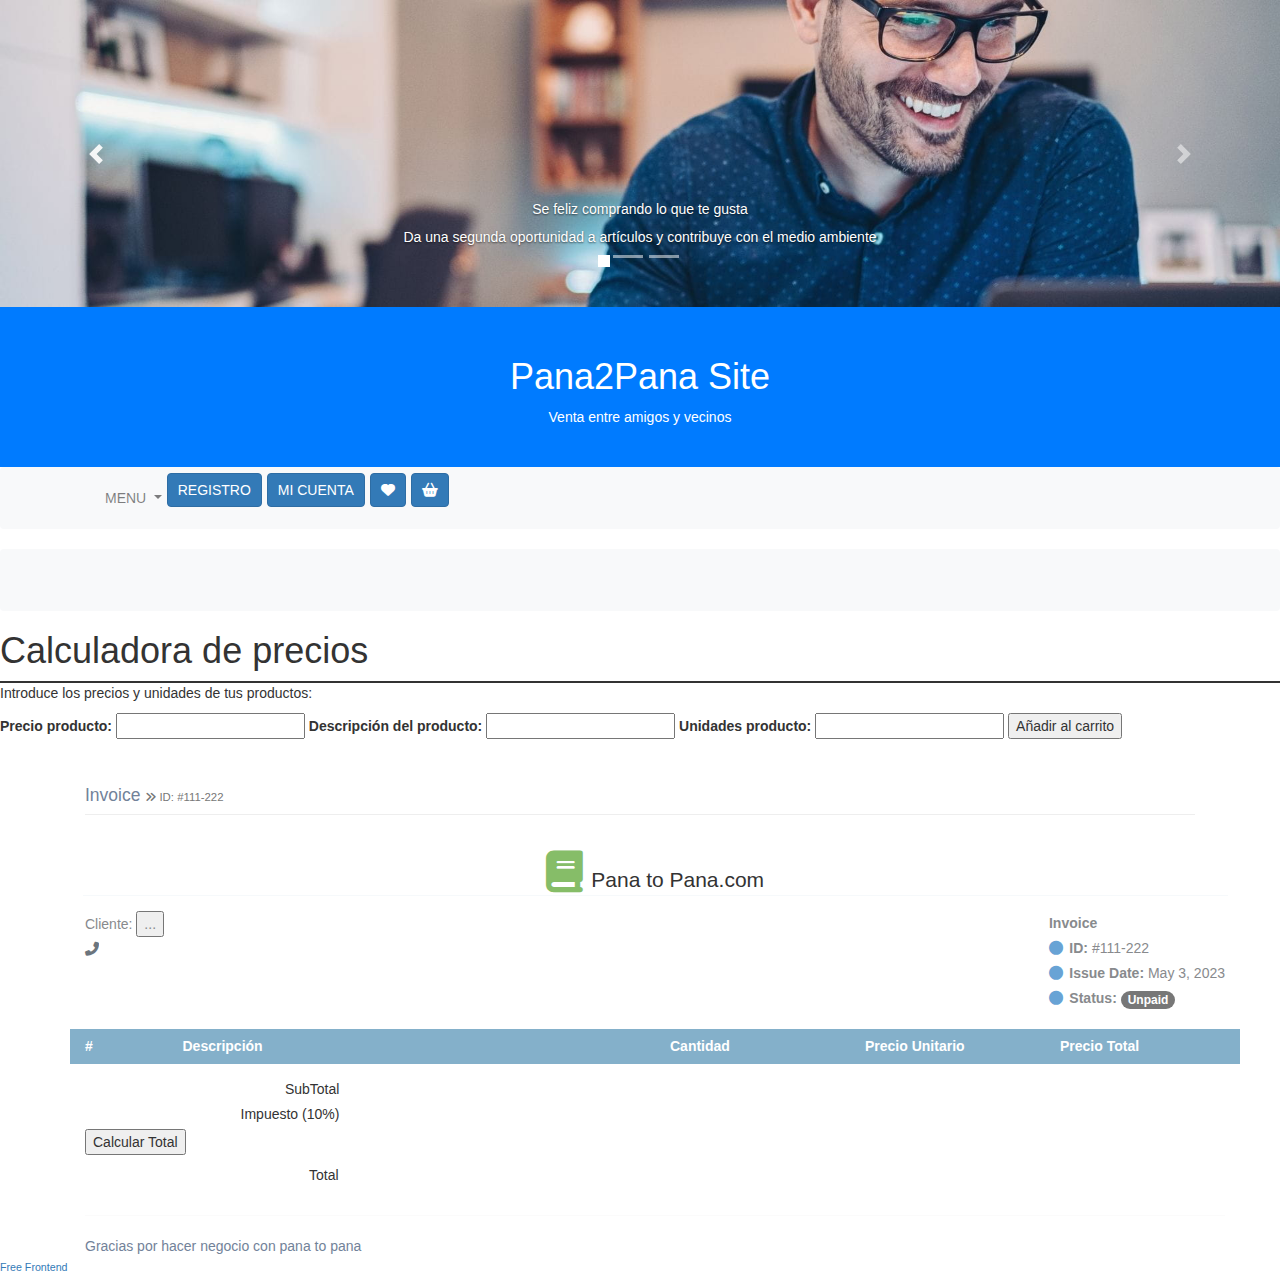
<file: index.html>
<!DOCTYPE html>
<html lang="es-la">

    <head>
        <title>Pana2Pana Shop - Portada</title>
        <meta charset="utf-8">
        <meta name="viewport" content="width=device-width, initial-scale=1">
        <link
            href="https://cdn.jsdelivr.net/npm/bootstrap@5.2.3/dist/css/bootstrap.min.css"
            rel="stylesheet">
        <script
            src="https://cdn.jsdelivr.net/npm/bootstrap@5.2.3/dist/js/bootstrap.bundle.min.js"></script>
         <link rel="stylesheet" href="./css/main.css">
        <meta name="description" value="Registro de usuario de la página P2P">
        <meta name="keywords" value="Ropa, muebles, educación, libros,
            electrónica">
        <link rel="stylesheet"
            href="https://cdn.jsdelivr.net/npm/@fortawesome/fontawesome-free@6.1.0/css/all.css">
        <link rel="stylesheet"
            href="https://cdnjs.cloudflare.com/ajax/libs/animate.css/4.1.1/animate.min.css"
            />

        <link rel="stylesheet"
            href="https://stackpath.bootstrapcdn.com/bootstrap/4.3.1/css/bootstrap.min.css"
            integrity="sha384-ggOyR0iXCbMQv3Xipma34MD+dH/1fQ784/j6cY/iJTQUOhcWr7x9JvoRxT2MZw1T"
            crossorigin="anonymous">

        <link rel="stylesheet"
            href="https://maxcdn.bootstrapcdn.com/bootstrap/3.3.7/css/bootstrap.min.css">
        <script
            src="https://ajax.googleapis.com/ajax/libs/jquery/3.3.1/jquery.min.js"></script>
        <script
            src="https://maxcdn.bootstrapcdn.com/bootstrap/3.3.7/js/bootstrap.min.js"></script>
        <script defer src="./scripts/miarchivo.js"></script>
    </head>

    <body>

        <header>

            <div id="carouselExampleCaptions" class="carousel slide"
                data-bs-ride="carousel">
                <div class="carousel-indicators">
                    <button type="button"
                        data-bs-target="#carouselExampleCaptions"
                        data-bs-slide-to="0" class="active"
                        aria-current="true" aria-label="Slide 1"></button>
                    <button type="button"
                        data-bs-target="#carouselExampleCaptions"
                        data-bs-slide-to="1"
                        aria-label="Slide 2"></button>
                    <button type="button"
                        data-bs-target="#carouselExampleCaptions"
                        data-bs-slide-to="2"
                        aria-label="Slide 3"></button>
                </div>
                <div class="carousel-inner">
                    <div class="carousel-item active">
                        <img src="./img/foto1.jpg" class="d-block w-100"
                            alt="Foto 1 Carrusel" width="100%" height="60%">
                        <div class="carousel-caption d-none d-md-block">
                            <h5>Se feliz comprando lo que te gusta</h5>
                            <p>Da una segunda oportunidad a artículos y
                                contribuye con el medio ambiente</p>
                        </div>
                    </div>
                    <div class="carousel-item">
                        <img src="./img/foto2.jpg" class="d-block w-100"
                            alt="Foto 2 Carrusel" width="100%" height="60%">
                        <div class="carousel-caption d-none d-md-block">
                            <h5>Todo para tu hogar</h5>
                            <p>Artículos de limpieza</p>
                        </div>
                    </div>
                    <div class="carousel-item">
                        <img src="./img/foto3.jpg" class="d-block w-100"
                            alt="Foto 3 Carrusel" width="100%" height="60%">
                        <div class="carousel-caption d-none d-md-block">
                            <h5>Haz el mejor trato de tu vida</h5>
                            <p>Mientras ahorras y eres feliz y millonario</p>
                        </div>
                    </div>
                </div>
                <button class="carousel-control-prev" type="button"
                    data-bs-target="#carouselExampleCaptions"
                    data-bs-slide="prev">
                    <span class="carousel-control-prev-icon" aria-hidden="true"></span>
                    <span class="visually-hidden">Previous</span>
                </button>
                <button class="carousel-control-next" type="button"
                    data-bs-target="#carouselExampleCaptions"
                    data-bs-slide="next">
                    <span class="carousel-control-next-icon" aria-hidden="true"></span>
                    <span class="visually-hidden">Next</span>
                </button>
            </div>

            <div class="p-5 bg-primary text-white text-center">
                <h1>Pana2Pana Site</h1>
                <p>Venta entre amigos y vecinos</p>
            </div>

            <nav class="navbar navbar-expand-lg navbar-light bg-light">
                <div class="container">
                    <button class="navbar-toggler" type="button"
                        data-bs-toggle="collapse"
                        data-bs-target="#navbarButtonsExample"
                        aria-controls="navbarButtonsExample"
                        aria-expanded="false"
                        aria-label="Toggle navigation">
                        <span class="navbar-toggler-icon"></span>
                    </button>

                    <div class="collapse navbar-collapse"
                        id="navbarButtonsExample">

                        <ul class="navbar-nav me-auto mb-2 mb-lg-0">
                            <li class="nav-item dropdown">
                                <a class="nav-link dropdown-toggle" href="#"
                                    id="dropdownMenuButton1"
                                    data-bs-toggle="dropdown"
                                    aria-expanded="false">
                                    MENU
                                </a>
                                <ul class="dropdown-menu"
                                    aria-labelledby="dropdownMenuButton1">
                                    <li><a id="inicio-link"
                                            class="dropdown-item"
                                            href="./index.html">Inicio</a></li>
                                    <li><a id="categorias-link"
                                            class="dropdown-item"
                                            href="./WebPages/categories.html">Categorías</a></li>
                                    <li><a id="contacto-link"
                                            class="dropdown-item"
                                            href="./WebPages/mi-cuenta.html">Mi
                                            Cuenta</a></li>
                                    <li><a id="favoritos-link"
                                            class="dropdown-item"
                                            href="./WebPages/mis_favoritos.html">Mis
                                            Favoritos</a></li>
                                    <li><a id="contactenos-link"
                                            class="dropdown-item"
                                            href="./WebPages/contactenos.html">Contáctenos</a></li>
                                </ul>
                            </li>
                        </ul>

                        <div class="d-flex align-items-center">
                            <a href="./WebPages/registro.html">
                                <button type="button" class="btn btn-primary
                                    px-3 me-2">REGISTRO</button>
                            </a>
                            <a href="./WebPages/mi-cuenta.html">
                                <button type="button" class="btn btn-primary
                                    px-3 me-2">MI CUENTA</button>
                            </a>
                            <a class="btn btn-primary px-3 me-2"
                                href="./WebPages/mis_favoritos.html"
                                role="button">
                                <i class="fas fa-heart"></i>
                            </a>
                            <a class="btn btn-primary px-3 me-2"
                                href="./WebPages/carrito.html" role="button">
                                <i class="fas fa-shopping-basket"></i>
                            </a>
                        </div>
                    </div>
                </div>
            </nav>

            <nav class="navbar navbar-light bg-light">
                <div class="container-fluid">
                    <a class="navbar-brand"></a>
                </div>
            </nav>
        </header>
        <div id="conteiner"></div>

        <h1>Calculadora de precios</h1>

        <div class="aviso">

        </div>
        <p>Introduce los precios y unidades de tus productos:</p>
        <div>
            <label for="precio">Precio producto:</label>
            <input type="number" id="precio">
            <label for="descripcion">Descripción del producto:</label>
            <input id="descripcion" maxlength="50">
            <label for="unidades">Unidades producto:</label>
            <input type="number" id="unidades">
            <input type="button" value="Añadir al carrito"
                onclick="crearNewDiv()">
        </div>

        <div class="page-content container">
            <div class="page-header text-blue-d2">
                <h1 class="page-title text-secondary-d1">
                    Invoice
                    <small class="page-info">
                        <i class="fa fa-angle-double-right text-80"></i>
                        ID: #111-222
                    </small>
                </h1>

            </div>

            <div class="container px-0">
                <div class="row mt-4">
                    <div class="col-12 col-lg-12">
                        <div class="row">
                            <div class="col-12">
                                <div class="text-center text-150">
                                    <i class="fa fa-book fa-2x text-success-m2
                                        mr-1"></i>
                                    <span class="text-default-d3">Pana to
                                        Pana.com</span>
                                </div>
                            </div>
                        </div>
                        <!-- .row -->

                        <hr class="row brc-default-l1 mx-n1 mb-4" />

                        <div class="row">
                            <div class="col-sm-6">
                                <div>
                                    <span class="text-sm text-grey-m2
                                        align-middle">Cliente:
                                        <input type="button" value="..."
                                        onclick="buscarPersona()">                                    </span>
                                    <span id=nameClient
                                        class="text-600 text-110 text-blue
                                        align-middle"></span>
                                </div>
                                <div class="text-grey-m2">
                                    <div  class="my-1">
                                        <span id=addressClient
                                        class="text-600 text-110 text-blue
                                        align-middle"></span>                                    </div>
                                    <div id=phoneClient class="my-1">
                                        
                                    </div>
                                    <div class="my-1"><i class="fa fa-phone
                                            fa-flip-horizontal text-secondary"></i>
                                        <b class="text-600"> <span id=phoneClient
                                            class="text-600 text-110 text-blue
                                            align-middle"></span></b></div>
                                </div>
                            </div>
                            <!-- /.col -->

                            <div class="text-95 col-sm-6 align-self-start
                                d-sm-flex justify-content-end">
                                <hr class="d-sm-none" />
                                <div class="text-grey-m2">
                                    <div class="mt-1 mb-2 text-secondary-m1
                                        text-600 text-125">
                                        Invoice
                                    </div>

                                    <div class="my-2"><i class="fa fa-circle
                                            text-blue-m2 text-xs mr-1"></i>
                                        <span class="text-600 text-90">ID:</span>
                                        #111-222</div>

                                    <div class="my-2"><i class="fa fa-circle
                                            text-blue-m2 text-xs mr-1"></i>
                                        <span class="text-600 text-90">Issue
                                            Date:</span> May 3, 2023</div>

                                    <div class="my-2"><i class="fa fa-circle
                                            text-blue-m2 text-xs mr-1"></i>
                                        <span class="text-600 text-90">Status:</span>
                                        <span class="badge badge-warning
                                            badge-pill px-25">Unpaid</span></div>
                                </div>
                            </div>
                            <!-- /.col -->
                        </div>

                        <div id="Factura" class="mt-4">
                            <div class="row text-600 text-white bgc-default-tp1
                                py-25">
                                <div class="d-none d-sm-block col-1">#</div>
                                <div class="col-9 col-sm-5">Descripción</div>
                                <div class="d-none d-sm-block col-4 col-sm-2">Cantidad</div>
                                <div class="d-none d-sm-block col-sm-2">Precio
                                    Unitario</div>
                                <div class="col-2">Precio Total</div>
                            </div>

                            <div id="DetalleFactura" class="text-95
                                text-secondary-d3">

                            </div>

                            <div class="row border-b-2 brc-default-l2"></div>
                            <div class="row mt-3">

                                <div class="col-12 col-sm-5 text-grey text-90
                                    order-first order-sm-last">
                                    <div class="row my-2">
                                        <div class="col-7 text-right">
                                            SubTotal
                                        </div>
                                        <div class="col-5">
                                            <span id="Subtotal" class="text-120
                                                text-secondary-d1"></span>
                                        </div>
                                    </div>

                                    <div class="row my-2">
                                        <div class="col-7 text-right">
                                            Impuesto (10%)
                                        </div>
                                        <div class="col-5">
                                            <span id="Impuesto" class="text-110
                                                text-secondary-d1"></span>
                                        </div>
                                    </div>

                                    
                                    <input type="button" value="Calcular Total"
                                        onclick="mejoraryCalcular()">

                                    <div class="row my-2 align-items-center
                                        bgc-primary-l3 p-2">
                                        <div class="col-7 text-right">
                                            Total
                                        </div>
                                        <div class="col-5">
                                            <span id="Total" class="text-150
                                                text-success-d3 opacity-2"></span>
                                        </div>
                                    </div>
                                </div>
                            </div>

                            <hr />

                            <div>
                                <span class="text-secondary-d1 text-105">Gracias
                                    por hacer negocio con pana to pana</span>
                            </div>
                        </div>
                    </div>
                </div>
            </div>
        </div>

        <!-- Modal -->
        <div class="modal fade" id="myModal" role="dialog">
            <div class="modal-dialog">
                <!-- Modal content start-->
                <div class="modal-content">
                    <div class="modal-header">
                        <button type="button" class="close" data-dismiss="modal">&times;</button>
                        <h4 class="modal-title">Buscar Cliente</h4>
                    </div>
                    <div class="modal-body">
                        <form name="buscarCliente">
                            Indique con que comienza el nombre o el id de la
                            persona:<br />
                            <input id="hiddenquery" type="hidden" name="q" />
                            <input name="qfront" type="text"
                                style="width: 200px" value /> <input
                                type="button" value="Search" /><br />
                            <div style="font: bold 11px Verdana;">
                                Por nombre: .<input name="id" type="radio"
                                    checked> Por id: .<input name="id"
                                    type="radio">
                            </div>
                        </form>
                    </div>
                    <div class="modal-footer">
                        <button type="button" class="btn btn-default"
                            data-dismiss="modal">Close</button>
                    </div>
                </div>
            </div>
        </div>
    </div><div id="bcl"><a style="font-size:8pt;text-decoration:none;"
            href="http://www.devanswer.com">Free Frontend</a></div>
    <script>
var domainroot = "www.frontendfreecode.com"
//---------Vars for the engine--------------------------->
var searchaction = [ //form action for the 3 search engines
    "http://www.google.com/search",
    "http://search.yahoo.com/search",
    "http://search.msn.com/results.aspx"
]
var queryfieldname = ["q", "p", "q"] //name of hidden query form for the 3 search engines
function switchaction(cur, index) {
    cur.form.action = searchaction[index]
    document.getElementById("hiddenquery").name = queryfieldname[index]
}
function jksitesearch(curobj) {
    for (i = 0; i < document.jksearch.se.length; i++) { //loop through radio to see which is checked
        if (document.jksearch.se[i].checked == true)
            switchaction(document.jksearch.se[i], i)
        document.getElementById("hiddenquery").value = "site:" + domainroot + " " + curobj.qfront.value
    }
}
</script>








    </body>

</html>
</file>
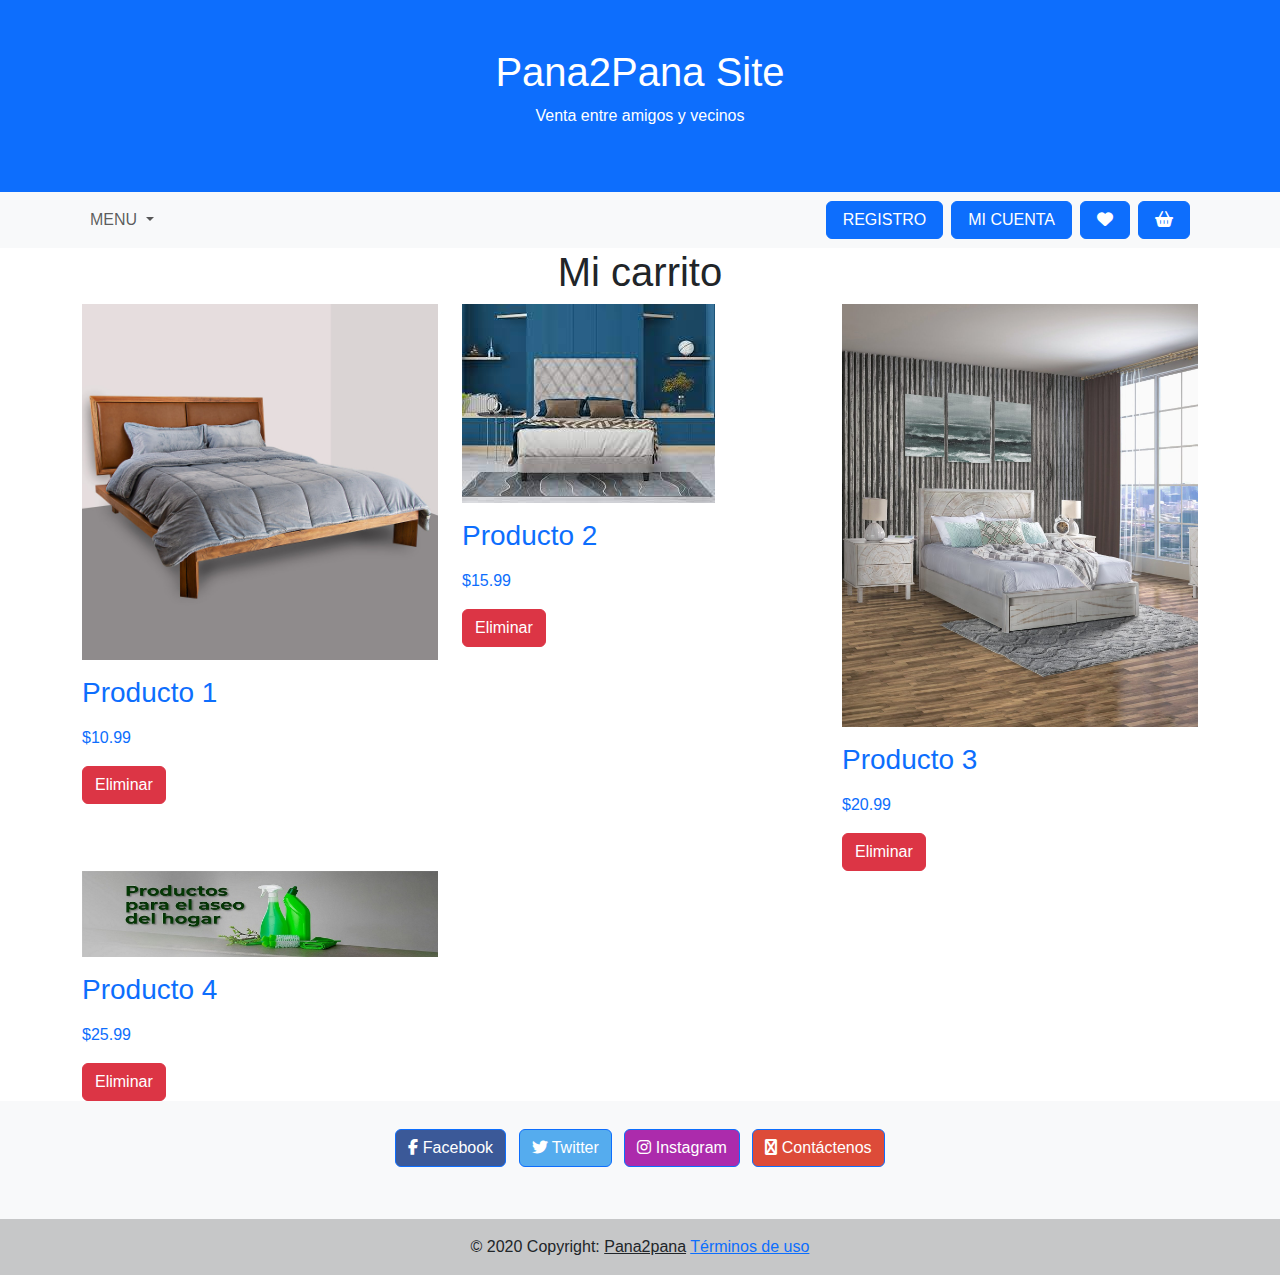
<file: WebPages/carrito.html>
<!DOCTYPE html>
<html lang="en">

<head>
    <title>Pana2Pana Shop.Carrito</title>
    <meta charset="utf-8">
    <meta name="viewport" content="width=device-width, initial-scale=1">
    <link href="https://cdn.jsdelivr.net/npm/bootstrap@5.2.3/dist/css/bootstrap.min.css" rel="stylesheet">
    <script src="https://cdn.jsdelivr.net/npm/bootstrap@5.2.3/dist/js/bootstrap.bundle.min.js">
    </script>

    <link rel="stylesheet" href="https://cdn.jsdelivr.net/npm/@fortawesome/fontawesome-free@6.1.0/css/all.css">

    <meta name="description" value="Registro de usuario de la página P2P">
    <meta name="keywords" value="Ropa, muebles, educación, libros,
              electrónica">
    <link rel="stylesheet" href="https://cdnjs.cloudflare.com/ajax/libs/animate.css/4.1.1/animate.min.css" />
    <link rel="stylesheet" href="../css/main.css">
</head>

<header>

    <div class="p-5 bg-primary text-white text-center">
        <h1>Pana2Pana Site</h1>
        <p>Venta entre amigos y vecinos</p>
    </div>

    <nav class="navbar navbar-expand-lg navbar-light bg-light">
        <div class="container">
            <button class="navbar-toggler" type="button" data-bs-toggle="collapse"
                data-bs-target="#navbarButtonsExample" aria-controls="navbarButtonsExample" aria-expanded="false"
                aria-label="Toggle navigation">
                <span class="navbar-toggler-icon"></span>
            </button>

            <div class="collapse navbar-collapse" id="navbarButtonsExample">

                <ul class="navbar-nav me-auto mb-2 mb-lg-0">
                    <li class="nav-item dropdown">
                        <a class="nav-link dropdown-toggle" href="#" id="dropdownMenuButton1" data-bs-toggle="dropdown"
                            aria-expanded="false">
                            MENU
                        </a>
                        <ul class="dropdown-menu" aria-labelledby="dropdownMenuButton1">
                            <li><a id="inicio-link" class="dropdown-item" href="./index.html">Inicio</a></li>
                            <li><a id="categorias-link" class="dropdown-item"
                                    href="./WebPages/categories.html">Categorías</a></li>
                            <li><a id="contacto-link" class="dropdown-item" href="./WebPages/mi-cuenta.html">Mi
                                    Cuenta</a></li>
                            <li><a id="favoritos-link" class="dropdown-item" href="./WebPages/mis_favoritos.html">Mis
                                    Favoritos</a></li>
                            <li><a id="contactenos-link" class="dropdown-item"
                                    href="./WebPages/contactenos.html">Contáctenos</a></li>
                        </ul>
                    </li>
                </ul>

                <div class="d-flex align-items-center">
                    <a href="./WebPages/registro.html">
                        <button type="button" class="btn btn-primary px-3 me-2">REGISTRO</button>
                    </a>
                    <a href="./WebPages/mi-cuenta.html">
                        <button type="button" class="btn btn-primary px-3 me-2">MI CUENTA</button>
                    </a>
                    <a class="btn btn-primary px-3 me-2" href="./WebPages/mis_favoritos.html" role="button">
                        <i class="fas fa-heart"></i>
                    </a>
                    <a class="btn btn-primary px-3 me-2" href="./WebPages/carrito.html" role="button">
                        <i class="fas fa-shopping-basket"></i>
                    </a>
                </div>
            </div>
        </div>
    </nav>
</header>

<body>

    <div class="container">
        <div class="row justify-content-center">
            <div class="col-12 text-center">
                <h1 class="animate__animated animate__fadeInLeft">Mi carrito</h1>
            </div>
        </div>
    
        <div class="row">
            <div class="col-12 col-md-6 col-lg-4">
                <a href="../WebPages/producto.html" class="text-decoration-none">
                    <div class="product-card">
                        <img src="../img/cama1.jpg" class="d-block img-fluid" alt="Producto 1">
                        <h3 class="my-3">Producto 1</h3>
                        <p class="price">$10.99</p>
                        <button class="btn btn-danger remove-btn">Eliminar</button>
                    </div>
                </a>
            </div>
    
            <div class="col-12 col-md-6 col-lg-4">
                <a href="../WebPages/producto.html" class="text-decoration-none">
                    <div class="product-card">
                        <img src="../img/cama2.jpeg" class="d-block img-fluid" alt="Producto 2">
                        <h3 class="my-3">Producto 2</h3>
                        <p class="price">$15.99</p>
                        <button class="btn btn-danger remove-btn">Eliminar</button>
                    </div>
                </a>
            </div>
    
            <div class="col-12 col-md-6 col-lg-4">
                <a href="../WebPages/producto.html" class="text-decoration-none">
                    <div class="product-card">
                        <img src="../img/cama3.jpg" class="d-block img-fluid" alt="Producto3">
                        <h3 class="my-3">Producto 3</h3>
                        <p class="price">$20.99</p>
                        <button class="btn btn-danger remove-btn">Eliminar</button>
                    </div>
                </a>
            </div>
    
            <div class="col-12 col-md-6 col-lg-4">
                <a href="../WebPages/producto.html" class="text-decoration-none">
                    <div class="product-card">
                        <img src="../img/foto2.jpg" class="d-block img-fluid" alt="Producto 4">
                        <h3 class="my-3">Producto 4</h3>
                        <p class="price">$25.99</p>
                        <button class="btn btn-danger remove-btn">Eliminar</button>
                    </div>
                </a>
            </div>
        </div>
    </div>
    

</body>

<footer class="bg-light text-center ">
    <!-- Grid container -->
    <div class="container p-4">

        <section class="mb-4">

            <a class="btn btn-primary btn-floating m-1" style="background-color: #3b5998"
                href="https://es-la.facebook.com/pana2pana" role="button"><i class="fab fa-facebook-f"></i> Facebook</a>


            <a class="btn btn-primary btn-floating m-1" style="background-color: #55acee"
                href="https://twitter.com/panatopana" role="button"><i class="fab fa-twitter"></i> Twitter</a>


            <a class="btn btn-primary btn-floating m-1" style="background-color: #ac2bac"
                href="https://www.instagram.com/pana2pana" role="button"><i class="fab fa-instagram"></i> Instagram</a>


            <a class="btn btn-primary btn-floating m-1" style="background-color: #dd4b39"
                href="C:\Users\ipris\OneDrive\Documents\Pana2Pana\WebPages\contactenos.html" role="button"><i
                    class="fab fa-envelope"></i> Contáctenos</a>


        </section>

    </div>

    <div class="text-center p-3" style="background-color: rgba(0, 0, 0, 0.2)">
        © 2020 Copyright:
        <a class="text-dark" href="https://www.google.es/">Pana2pana</a>
        <a href="../WebPages/terminos_y_condiciones.html">Términos de
            uso</a>
    </div>



</footer>

</html>
</file>
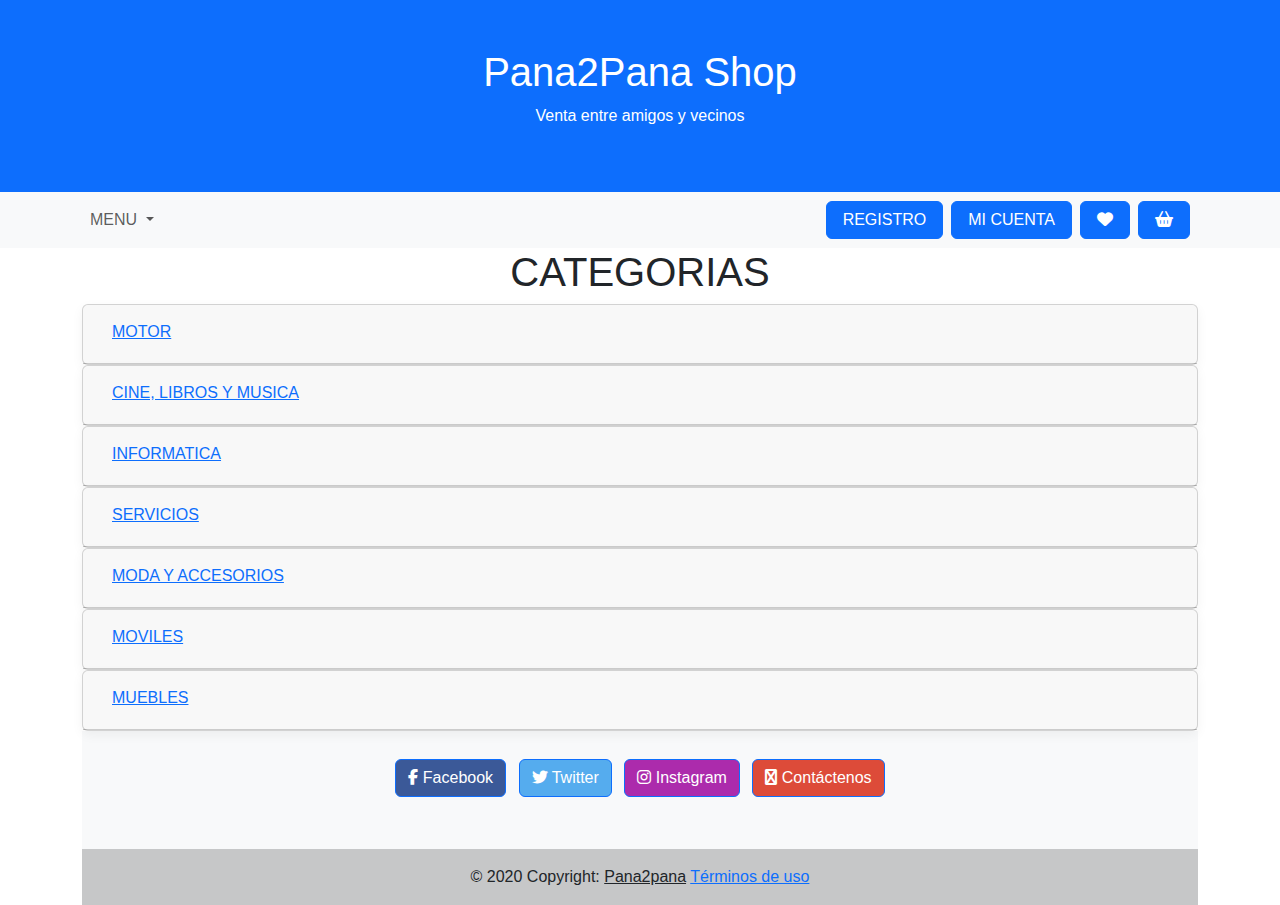
<file: WebPages/categories.html>
<!DOCTYPE html>
<html lang="es">
<html lang="en">

<head>
  <title>Pana2Pana Shop.Categorias</title>
  <meta charset="utf-8">
  <meta name="viewport" content="width=device-width, initial-scale=1">
  <link href="https://cdn.jsdelivr.net/npm/bootstrap@5.2.3/dist/css/bootstrap.min.css" rel="stylesheet">
  <script src="https://cdn.jsdelivr.net/npm/bootstrap@5.2.3/dist/js/bootstrap.bundle.min.js">

  </script>
  <link rel="stylesheet" href="https://cdn.jsdelivr.net/npm/@fortawesome/fontawesome-free@6.1.0/css/all.css">

  <meta name="description" value="Registro de usuario de la página P2P">
  <meta name="keywords" value="Ropa, muebles, educación, libros,
            electrónica">
  <link rel="stylesheet" href="https://cdnjs.cloudflare.com/ajax/libs/animate.css/4.1.1/animate.min.css" />
  <link rel="stylesheet" href="../css/main.css">
</head>

<body>

  <header>
    <div class="p-5 bg-primary text-white text-center">
      <h1>Pana2Pana Shop</h1>
      <p>Venta entre amigos y vecinos</p>
    </div>

    <nav class="navbar navbar-expand-lg navbar-light bg-light">
      <div class="container">
        <button class="navbar-toggler" type="button" data-bs-toggle="collapse" data-bs-target="#navbarButtonsExample"
          aria-controls="navbarButtonsExample" aria-expanded="false" aria-label="Toggle navigation">
          <span class="navbar-toggler-icon"></span>
        </button>

        <div class="collapse navbar-collapse" id="navbarButtonsExample">

          <ul class="navbar-nav me-auto mb-2 mb-lg-0">
            <li class="nav-item dropdown">
              <a class="nav-link dropdown-toggle" href="#" id="dropdownMenuButton1" data-bs-toggle="dropdown"
                aria-expanded="false">
                MENU
              </a>
              <ul class="dropdown-menu" aria-labelledby="dropdownMenuButton1">
                <li><a id="inicio-link" class="dropdown-item" href="./index.html">Inicio</a></li>
                <li><a id="categorias-link" class="dropdown-item" href="./WebPages/categories.html">Categorías</a></li>
                <li><a id="contacto-link" class="dropdown-item" href="./WebPages/mi-cuenta.html">Mi Cuenta</a></li>
                <li><a id="favoritos-link" class="dropdown-item" href="./WebPages/mis_favoritos.html">Mis Favoritos</a>
                </li>
                <li><a id="contactenos-link" class="dropdown-item" href="./WebPages/contactenos.html">Contáctenos</a>
                </li>
              </ul>
            </li>
          </ul>

          <div class="d-flex align-items-center">
            <a href="./WebPages/registro.html">
              <button type="button" class="btn btn-primary px-3 me-2">REGISTRO</button>
            </a>
            <a href="./WebPages/mi-cuenta.html">
              <button type="button" class="btn btn-primary px-3 me-2">MI CUENTA</button>
            </a>
            <a class="btn btn-primary px-3 me-2" href="./WebPages/mis_favoritos.html" role="button">
              <i class="fas fa-heart"></i>
            </a>
            <a class="btn btn-primary px-3 me-2" href="./WebPages/carrito.html" role="button">
              <i class="fas fa-shopping-basket"></i>
            </a>
          </div>
        </div>
      </div>
    </nav>
  </header>

  <div class="container">
    <div class="abs-center text-center">
      <h1 class="animate__animated animate__fadeInLeft center">CATEGORIAS</h1>
    </div>
  </div>

  <div class="container animate__animated animate__fadeInLeft">
    <div id="accordion">
      <div class="card">
        <div class="card-header" id="headingOne">
          <h5 class="mb-1">
            <button class="btn btn-link" data-bs-toggle="collapse" data-bs-target="#collapseOne" aria-expanded="true"
              aria-controls="collapseOne">
              MOTOR
            </button>
          </h5>
        </div>
        <div id="collapseOne" class="collapse" aria-labelledby="headingOne" data-bs-parent="#accordion">
          <div class="card-body">
            <ul class="list-unstyled">
              <li>
                <a href="#" class="btn btn-outline-primary w-120">Autos</a>
              </li>
              <li>
                <a href="#" class="btn btn-outline-primary w-120">Motos</a>
              </li>
              <li>
                <a href="#" class="btn btn-outline-primary w-120">Accesorios</a>
              </li>
            </ul>
          </div>
        </div>
      </div>

      <div class="card">
        <div class="card-header" id="headingTwo">
          <h5 class="mb-1">
            <button class="btn btn-link collapsed" data-bs-toggle="collapse" data-bs-target="#collapseTwo"
              aria-expanded="false" aria-controls="collapseTwo">
              CINE, LIBROS Y MUSICA
            </button>
          </h5>
        </div>
        <div id="collapseTwo" class="collapse" aria-labelledby="headingTwo" data-bs-parent="#accordion">
          <div class="card-body">
            <ul class="list-unstyled">
              <li>
                <a href="#" class="btn btn-outline-primary w-120">Cine</a>
              </li>
              <li>
                <a href="#" class="btn btn-outline-primary w-120">Libros</a>
              </li>
              <li>
                <a href="#" class="btn btn-outline-primary w-120">Musica</a>
              </li>
            </ul>
          </div>
        </div>
      </div>

      <div class="card">
        <div class="card-header" id="headingThree">
          <h5 class="mb-1">
            <button class="btn btn-link collapsed" data-bs-toggle="collapse" data-bs-target="#collapseThree"
              aria-expanded="false" aria-controls="collapseThree">
              INFORMATICA
            </button>
          </h5>
        </div>
        <div id="collapseThree" class="collapse" aria-labelledby="headingThree" data-bs-parent="#accordion">
          <div class="card-body">
            <ul class="list-unstyled">
              <li>
                <a href="#" class="btn btn-outline-primary w-120">Hardware</a>
              </li>
              <li>
                <a href="#" class="btn btn-outline-primary w-120">Software</a>
              </li>
            </ul>
          </div>
        </div>
      </div>

      <div class="card">
        <div class="card-header" id="headingFour">
          <h5 class="mb-1">
            <button class="btn btn-link collapsed" data-bs-toggle="collapse" data-bs-target="#collapseFour"
              aria-expanded="false" aria-controls="collapseFour">
              SERVICIOS
            </button>
          </h5>
        </div>
        <div id="collapseFour" class="collapse" aria-labelledby="headingFour" data-bs-parent="#accordion">
          <div class="card-body">
            <ul class="list-unstyled">
              <li>
                <a href="#" class="btn btn-outline-primary w-120">Limpieza</a>
              </li>
              <li>
                <a href="#" class="btn btn-outline-primary w-120">Reparaciones</a>
              </li>
            </ul>
          </div>
        </div>
      </div>

      <div class="card">
        <div class="card-header" id="headingFive">
          <h5 class="mb-1">
            <button class="btn btn-link collapsed" data-bs-toggle="collapse" data-bs-target="#collapseFive"
              aria-expanded="false" aria-controls="collapseFive">
              MODA Y ACCESORIOS
            </button>
          </h5>
        </div>
        <div id="collapseFive" class="collapse" aria-labelledby="headingFive" data-bs-parent="#accordion">
          <div class="card-body">
            <ul class="list-unstyled">
              <li>
                <a href="#" class="btn btn-outline-primary w-120">Moda</a>
              </li>
              <li>
                <a href="#" class="btn btn-outline-primary w-120">Accesorios</a>
              </li>
            </ul>
          </div>
        </div>
      </div>

      <div class="card">
        <div class="card-header" id="headingSix">
          <h5 class="mb-1">
            <button class="btn btn-link collapsed" data-bs-toggle="collapse" data-bs-target="#collapseSix"
              aria-expanded="false" aria-controls="collapseSix">
              MOVILES
            </button>
          </h5>
        </div>
        <div id="collapseSix" class="collapse" aria-labelledby="headingSix" data-bs-parent="#accordion">
          <div class="card-body">
            <ul class="list-unstyled">
              <li>
                <a href="#" class="btn btn-outline-primary w-120">Moviles</a>
              </li>
              <li>
                <a href="#" class="btn btn-outline-primary w-120">Accesorios</a>
              </li>
            </ul>
          </div>
        </div>
      </div>

      <div class="card">
        <div class="card-header" id="headingSeven">
          <h5 class="mb-1">
            <button class="btn btn-link collapsed" data-bs-toggle="collapse" data-bs-target="#collapseSeven"
              aria-expanded="false" aria-controls="collapseSeven">
              MUEBLES
            </button>
          </h5>
        </div>
        <div id="collapseSeven" class="collapse" aria-labelledby="headingSeven" data-bs-parent="#accordion">
          <div class="card-body">
            <ul class="list-unstyled">
              <li>
                <a href="#" class="btn btn-outline-primary w-120">Salon</a>
              </li>
              <li>
                <a href="#" class="btn btn-outline-primary w-120">Dormitorio</a>
              </li>
              <li>
                <a href="#" class="btn btn-outline-primary w-120">Oficina</a>
              </li>
            </ul>
          </div>
        </div>
      </div>



      <footer class="bg-light text-center ">
        <!-- Grid container -->
        <div class="container p-4">

          <section class="mb-4">

            <a class="btn btn-primary btn-floating m-1" style="background-color: #3b5998"
              href="https://es-la.facebook.com/pana2pana" role="button"><i class="fab fa-facebook-f"></i> Facebook</a>


            <a class="btn btn-primary btn-floating m-1" style="background-color: #55acee"
              href="https://twitter.com/panatopana" role="button"><i class="fab fa-twitter"></i> Twitter</a>


            <a class="btn btn-primary btn-floating m-1" style="background-color: #ac2bac"
              href="https://www.instagram.com/pana2pana" role="button"><i class="fab fa-instagram"></i> Instagram</a>


            <a class="btn btn-primary btn-floating m-1" style="background-color: #dd4b39"
              href="C:\Users\ipris\OneDrive\Documents\Pana2Pana\WebPages\contactenos.html" role="button"><i
                class="fab fa-envelope"></i> Contáctenos</a>


          </section>

        </div>
        <!-- Grid container -->

        <!-- Copyright -->
        <div class="text-center p-3" style="background-color: rgba(0, 0, 0, 0.2)">
          © 2020 Copyright:
          <a class="text-dark" href="https://www.google.es/">Pana2pana</a>
          <a href="../WebPages/terminos_y_condiciones.html">Términos de
            uso</a>
        </div>
        <!-- Copyright -->

      </footer>
</body>

</html>
</file>
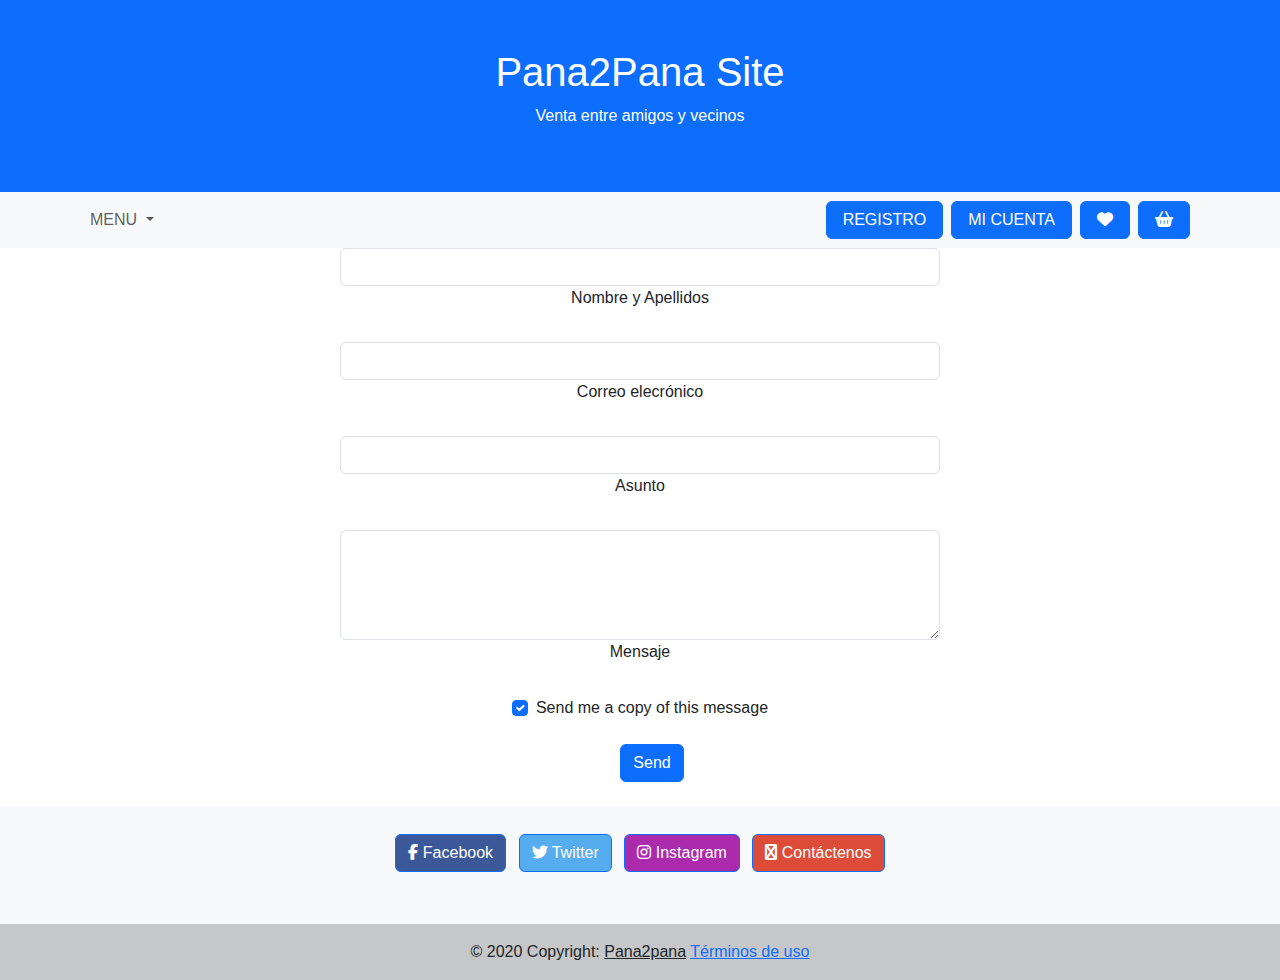
<file: WebPages/contactenos.html>
<!DOCTYPE html>
<html lang="en">

<head>
    <meta charset="UTF-8">
    <meta http-equiv="X-UA-Compatible" content="IE=edge">
    <meta name="viewport" content="width=device-width, initial-scale=1.0">
    <title>Pana2pana Shop.Contactenos</title>
    <link href="https://cdn.jsdelivr.net/npm/bootstrap@5.2.3/dist/css/bootstrap.min.css" rel="stylesheet">
    <script src="https://cdn.jsdelivr.net/npm/bootstrap@5.2.3/dist/js/bootstrap.bundle.min.js"></script>
    <link rel="stylesheet" href="https://cdn.jsdelivr.net/npm/@fortawesome/fontawesome-free@6.1.0/css/all.css">
    <link rel="stylesheet" href="../css/main.css">
    <meta name="description" value="Registro de usuario de la página P2P">
    <meta name="keywords" value="Ropa, muebles, educación, libros,
            electrónica">
</head>

<body>


    <header>
        <div class="p-5 bg-primary text-white text-center">
            <h1>Pana2Pana Site</h1>
            <p>Venta entre amigos y vecinos</p>
        </div>

        <nav class="navbar navbar-expand-lg navbar-light bg-light">
            <div class="container">
                <button class="navbar-toggler" type="button" data-bs-toggle="collapse"
                    data-bs-target="#navbarButtonsExample" aria-controls="navbarButtonsExample" aria-expanded="false"
                    aria-label="Toggle navigation">
                    <span class="navbar-toggler-icon"></span>
                </button>

                <div class="collapse navbar-collapse" id="navbarButtonsExample">

                    <ul class="navbar-nav me-auto mb-2 mb-lg-0">
                        <li class="nav-item dropdown">
                            <a class="nav-link dropdown-toggle" href="#" id="dropdownMenuButton1"
                                data-bs-toggle="dropdown" aria-expanded="false">
                                MENU
                            </a>
                            <ul class="dropdown-menu" aria-labelledby="dropdownMenuButton1">
                                <li><a id="inicio-link" class="dropdown-item" href="./index.html">Inicio</a></li>
                                <li><a id="categorias-link" class="dropdown-item"
                                        href="./WebPages/categories.html">Categorías</a></li>
                                <li><a id="contacto-link" class="dropdown-item" href="./WebPages/mi-cuenta.html">Mi
                                        Cuenta</a></li>
                                <li><a id="favoritos-link" class="dropdown-item"
                                        href="./WebPages/mis_favoritos.html">Mis Favoritos</a></li>
                                <li><a id="contactenos-link" class="dropdown-item"
                                        href="./WebPages/contactenos.html">Contáctenos</a></li>
                            </ul>
                        </li>
                    </ul>

                    <div class="d-flex align-items-center">
                        <a href="./WebPages/registro.html">
                            <button type="button" class="btn btn-primary px-3 me-2">REGISTRO</button>
                        </a>
                        <a href="./WebPages/mi-cuenta.html">
                            <button type="button" class="btn btn-primary px-3 me-2">MI CUENTA</button>
                        </a>
                        <a class="btn btn-primary px-3 me-2" href="./WebPages/mis_favoritos.html" role="button">
                            <i class="fas fa-heart"></i>
                        </a>
                        <a class="btn btn-primary px-3 me-2" href="./WebPages/carrito.html" role="button">
                            <i class="fas fa-shopping-basket"></i>
                        </a>
                    </div>
                </div>
            </div>
        </nav>
    </header>

    <div>

        <div class="form-outline mb-4">
            <input type="text" id="form4Example1" class="form-control" />
            <label class="form-label" for="form4Example1">Nombre y Apellidos</label>
        </div>


        <div class="form-outline mb-4">
            <input type="email" id="form4Example2" class="form-control" />
            <label class="form-label" for="form4Example2">Correo elecrónico</label>
        </div>
        <div class="form-outline mb-4">
            <input type="affair" id="form4Example2" class="form-control" />
            <label class="form-label" for="form4Example2">Asunto</label>
        </div>

        <div class="form-outline mb-4">
            <textarea class="form-control" id="form4Example3" rows="4"></textarea>
            <label class="form-label" for="form4Example3">Mensaje</label>
        </div>


        <div class="form-check d-flex justify-content-center mb-4">
            <input class="form-check-input me-2" type="checkbox" value="" id="form4Example4" checked />
            <label class="form-check-label" for="form4Example4">
                Send me a copy of this message
            </label>
        </div>

        <div class="form button">

        </div>

        <div class="form-check d-flex justify-content-center mb-4">
            <button type="submit" class="btn btn-primary btn-block text-center ">Send</button>
        </div>




    </div>

    <footer class="bg-light text-center ">
        <!-- Grid container -->
        <div class="container p-4">

            <section class="mb-4">

                <a class="btn btn-primary btn-floating m-1" style="background-color: #3b5998"
                    href="https://es-la.facebook.com/pana2pana" role="button"><i class="fab fa-facebook-f"></i>
                    Facebook</a>


                <a class="btn btn-primary btn-floating m-1" style="background-color: #55acee"
                    href="https://twitter.com/panatopana" role="button"><i class="fab fa-twitter"></i> Twitter</a>


                <a class="btn btn-primary btn-floating m-1" style="background-color: #ac2bac"
                    href="https://www.instagram.com/pana2pana" role="button"><i class="fab fa-instagram"></i>
                    Instagram</a>


                <a class="btn btn-primary btn-floating m-1" style="background-color: #dd4b39"
                    href="C:\Users\ipris\OneDrive\Documents\Pana2Pana\WebPages\contactenos.html" role="button"><i
                        class="fab fa-envelope"></i> Contáctenos</a>


            </section>




        </div>
        <!-- Grid container -->

        <!-- Copyright -->
        <div class="text-center p-3" style="background-color: rgba(0, 0, 0, 0.2)">
            © 2020 Copyright:
            <a class="text-dark" href="https://www.google.es/">Pana2pana</a>
            <a href="../WebPages/terminos_y_condiciones.html">Términos de
                uso</a>
        </div>
        <!-- Copyright -->

    </footer>
</body>

</html>
</file>
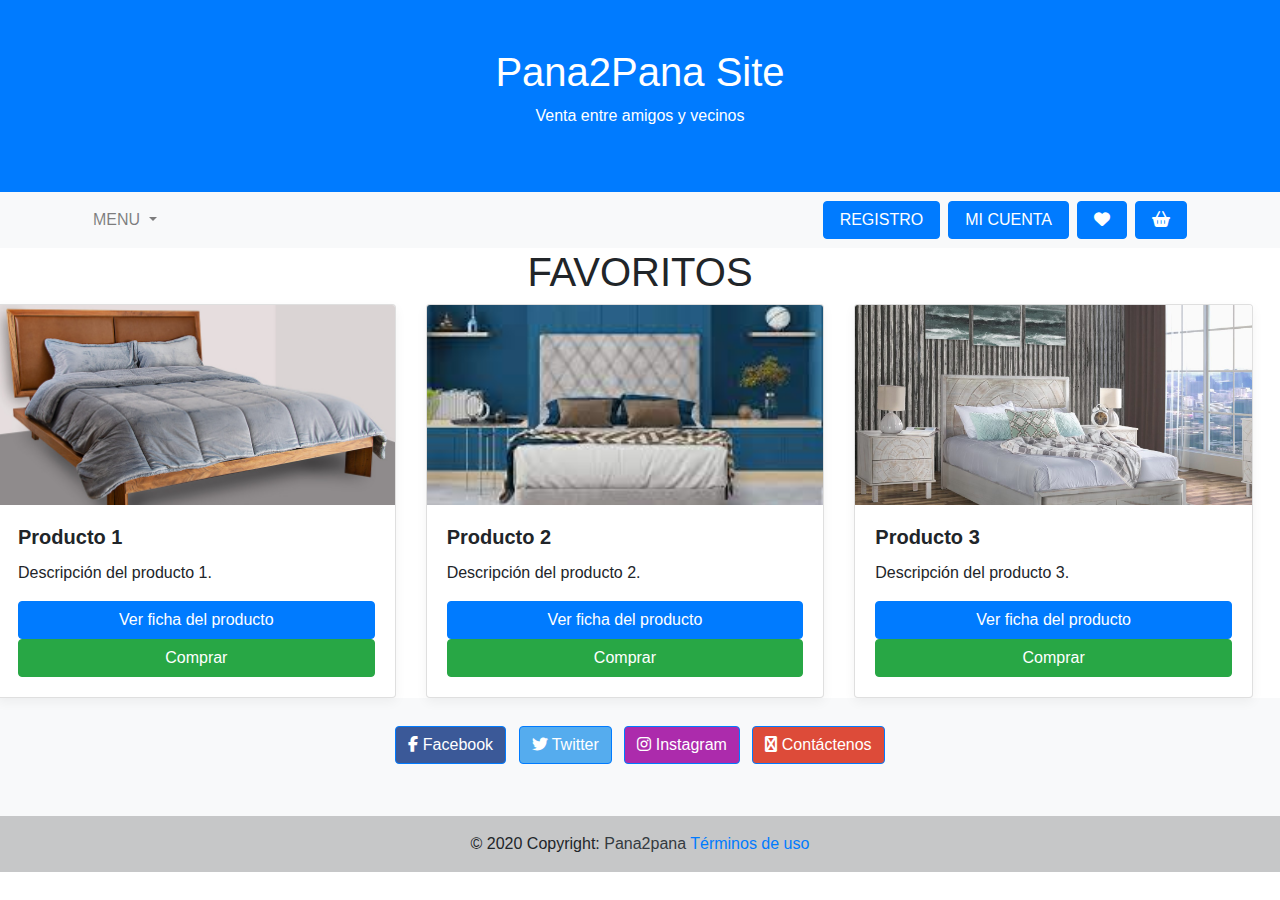
<file: WebPages/mis_favoritos.html>
<!DOCTYPE html>
<html lang="en">

<head>
  <title>Pana2Pana Shop.Carrito</title>
  <meta charset="utf-8">
  <meta name="viewport" content="width=device-width, initial-scale=1">
  <link href="https://cdn.jsdelivr.net/npm/bootstrap@5.2.3/dist/css/bootstrap.min.css" rel="stylesheet">
  <script src="https://cdn.jsdelivr.net/npm/bootstrap@5.2.3/dist/js/bootstrap.bundle.min.js">
  </script>

  <link rel="stylesheet" href="https://cdn.jsdelivr.net/npm/@fortawesome/fontawesome-free@6.1.0/css/all.css">

  <meta name="description" value="Registro de usuario de la página P2P">
  <meta name="keywords" value="Ropa, muebles, educación, libros,
              electrónica">
  <link rel="stylesheet" href="https://cdnjs.cloudflare.com/ajax/libs/animate.css/4.1.1/animate.min.css" />
  <link rel="stylesheet" href="../css/main.css">
  <link rel="stylesheet" href="https://stackpath.bootstrapcdn.com/bootstrap/4.3.1/css/bootstrap.min.css"
    integrity="sha384-ggOyR0iXCbMQv3Xipma34MD+dH/1fQ784/j6cY/iJTQUOhcWr7x9JvoRxT2MZw1T" crossorigin="anonymous">
</head>

<header>
  <div class="p-5 bg-primary text-white text-center">
    <h1>Pana2Pana Site</h1>
    <p>Venta entre amigos y vecinos</p>
  </div>

  <nav class="navbar navbar-expand-lg navbar-light bg-light">
    <div class="container">
      <button class="navbar-toggler" type="button" data-bs-toggle="collapse" data-bs-target="#navbarButtonsExample"
        aria-controls="navbarButtonsExample" aria-expanded="false" aria-label="Toggle navigation">
        <span class="navbar-toggler-icon"></span>
      </button>

      <div class="collapse navbar-collapse" id="navbarButtonsExample">

        <ul class="navbar-nav me-auto mb-2 mb-lg-0">
          <li class="nav-item dropdown">
            <a class="nav-link dropdown-toggle" href="#" id="dropdownMenuButton1" data-bs-toggle="dropdown"
              aria-expanded="false">
              MENU
            </a>
            <ul class="dropdown-menu" aria-labelledby="dropdownMenuButton1">
              <li><a id="inicio-link" class="dropdown-item" href="./index.html">Inicio</a></li>
              <li><a id="categorias-link" class="dropdown-item" href="./WebPages/categories.html">Categorías</a></li>
              <li><a id="contacto-link" class="dropdown-item" href="./WebPages/mi-cuenta.html">Mi Cuenta</a></li>
              <li><a id="favoritos-link" class="dropdown-item" href="./WebPages/mis_favoritos.html">Mis Favoritos</a>
              </li>
              <li><a id="contactenos-link" class="dropdown-item" href="./WebPages/contactenos.html">Contáctenos</a></li>
            </ul>
          </li>
        </ul>

        <div class="d-flex align-items-center">
          <a href="./WebPages/registro.html">
            <button type="button" class="btn btn-primary px-3 me-2">REGISTRO</button>
          </a>
          <a href="./WebPages/mi-cuenta.html">
            <button type="button" class="btn btn-primary px-3 me-2">MI CUENTA</button>
          </a>
          <a class="btn btn-primary px-3 me-2" href="./WebPages/mis_favoritos.html" role="button">
            <i class="fas fa-heart"></i>
          </a>
          <a class="btn btn-primary px-3 me-2" href="./WebPages/carrito.html" role="button">
            <i class="fas fa-shopping-basket"></i>
          </a>
        </div>
      </div>
    </div>
  </nav>


</header>

<body>

  <div class="row">
    <div class="abs-center text-center">
      <h1 class="animate__animated animate__fadeInLeft center">FAVORITOS</h1>
    </div>
    <div class="row">
      <div class="col-md-4">
        <div class="card">
          <img src="../img/cama1.jpg" class="card-img-top" alt="Producto 1">
          <div class="card-body">
            <h5 class="card-title">Producto 1</h5>
            <p class="card-text">Descripción del producto 1.</p>
            <a href="../WebPages/producto.html" class="btn btn-primary">Ver ficha del producto</a>
            <button class="btn btn-success">Comprar</button>
          </div>
        </div>
      </div>
      <div class="col-md-4">
        <div class="card">
          <img src="../img/cama2.jpeg" class="card-img-top" alt="Producto 2">
          <div class="card-body">
            <h5 class="card-title">Producto 2</h5>
            <p class="card-text">Descripción del producto 2.</p>
            <a href="../WebPages/producto.html" class="btn btn-primary">Ver ficha del producto</a>
            <button class="btn btn-success">Comprar</button>
          </div>
        </div>
      </div>
      <div class="col-md-4">
        <div class="card">
          <img src="../img/cama3.jpg" class="card-img-top" alt="Producto 3">
          <div class="card-body">
            <h5 class="card-title">Producto 3</h5>
            <p class="card-text">Descripción del producto 3.</p>
            <a href="../WebPages/producto.html" class="btn btn-primary">Ver ficha del producto</a>
            <button class="btn btn-success">Comprar</button>
          </div>
        </div>
      </div>
    </div>
  </div>


</body>

<footer class="bg-light text-center ">
  <div class="container p-4">

    <section class="mb-4">

      <a class="btn btn-primary btn-floating m-1" style="background-color: #3b5998"
        href="https://es-la.facebook.com/pana2pana" role="button"><i class="fab fa-facebook-f"></i> Facebook</a>
      <a class="btn btn-primary btn-floating m-1" style="background-color: #55acee"
        href="https://twitter.com/panatopana" role="button"><i class="fab fa-twitter"></i> Twitter</a>
      <a class="btn btn-primary btn-floating m-1" style="background-color: #ac2bac"
        href="https://www.instagram.com/pana2pana" role="button"><i class="fab fa-instagram"></i> Instagram</a>
      <a class="btn btn-primary btn-floating m-1" style="background-color: #dd4b39"
        href="C:\Users\ipris\OneDrive\Documents\Pana2Pana\WebPages\contactenos.html" role="button"><i
          class="fab fa-envelope"></i> Contáctenos</a>

    </section>
  </div>

  <div class="text-center p-3" style="background-color: rgba(0, 0, 0, 0.2)">
    © 2020 Copyright:
    <a class="text-dark" href="https://www.google.es/">Pana2pana</a>
    <a href="../WebPages/terminos_y_condiciones.html">Términos de
      uso</a>
  </div>


</footer>

</html>
</file>
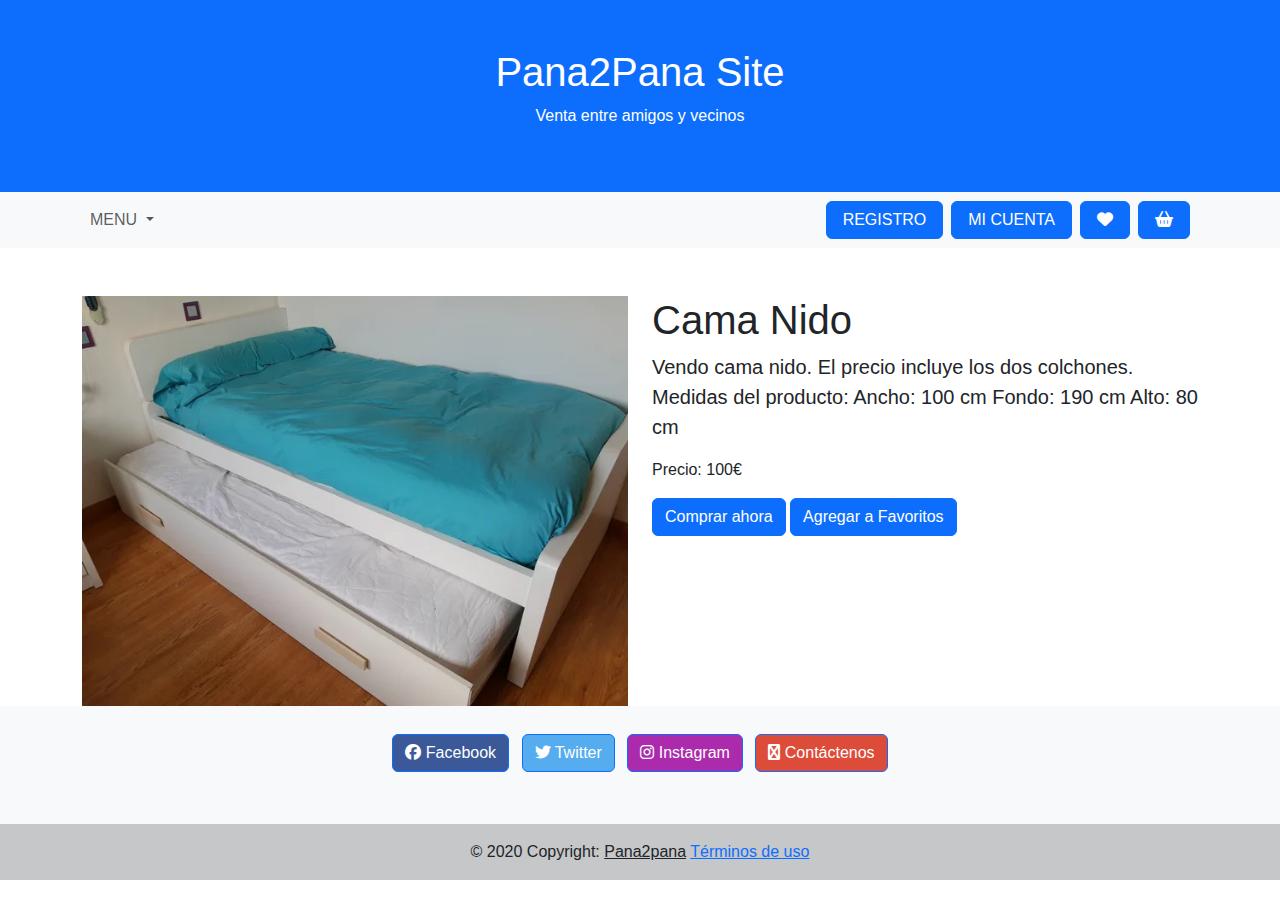
<file: WebPages/producto.html>
<!DOCTYPE html>
<html lang="es">
<html lang="en">

<head>
  <title>Pana2Pana Shop.Producto</title>
  <meta charset="utf-8">
  <meta name="viewport" content="width=device-width, initial-scale=1">
  <link href="https://cdn.jsdelivr.net/npm/bootstrap@5.2.3/dist/css/bootstrap.min.css" rel="stylesheet">
  <script src="https://cdn.jsdelivr.net/npm/bootstrap@5.2.3/dist/js/bootstrap.bundle.min.js">
  </script>

  <link rel="stylesheet" href="https://cdn.jsdelivr.net/npm/@fortawesome/fontawesome-free@6.1.0/css/all.css">

  <meta name="description" value="Registro de usuario de la página P2P">
  <meta name="keywords" value="Ropa, muebles, educación, libros,
            electrónica">
  <link rel="stylesheet" href="https://cdnjs.cloudflare.com/ajax/libs/animate.css/4.1.1/animate.min.css" />
  <link rel="stylesheet" href="../css/main.css">
  <link rel="stylesheet" href="http://netdna.bootstrapcdn.com/font-awesome/4.0.3/css/font-awesome.min.css">
</head>

<header>
  <div class="p-5 bg-primary text-white text-center">
    <h1>Pana2Pana Site</h1>
    <p>Venta entre amigos y vecinos</p>
  </div>

  <nav class="navbar navbar-expand-lg navbar-light bg-light">
    <div class="container">
      <button class="navbar-toggler" type="button" data-bs-toggle="collapse" data-bs-target="#navbarButtonsExample"
        aria-controls="navbarButtonsExample" aria-expanded="false" aria-label="Toggle navigation">
        <span class="navbar-toggler-icon"></span>
      </button>

      <div class="collapse navbar-collapse" id="navbarButtonsExample">

        <ul class="navbar-nav me-auto mb-2 mb-lg-0">
          <li class="nav-item dropdown">
            <a class="nav-link dropdown-toggle" href="#" id="dropdownMenuButton1" data-bs-toggle="dropdown"
              aria-expanded="false">
              MENU
            </a>
            <ul class="dropdown-menu" aria-labelledby="dropdownMenuButton1">
              <li><a id="inicio-link" class="dropdown-item" href="../index.html">Inicio</a></li>
              <li><a id="categorias-link" class="dropdown-item" href="../WebPages/categories.html">Categorías</a></li>
              <li><a id="contacto-link" class="dropdown-item" href="../WebPages/mi-cuenta.html">Mi Cuenta</a></li>
              <li><a id="favoritos-link" class="dropdown-item" href="../WebPages/mis_favoritos.html">Mis Favoritos</a>
              </li>
              <li><a id="contactenos-link" class="dropdown-item" href="../WebPages/contactenos.html">Contáctenos</a></li>
            </ul>
          </li>
        </ul>

        <div class="d-flex align-items-center">
          <a href="./WebPages/registro.html">
            <button type="button" class="btn btn-primary px-3 me-2">REGISTRO</button>
          </a>
          <a href="./WebPages/mi-cuenta.html">
            <button type="button" class="btn btn-primary px-3 me-2">MI CUENTA</button>
          </a>
          <a class="btn btn-primary px-3 me-2" href="./WebPages/mis_favoritos.html" role="button">
            <i class="fas fa-heart"></i>
          </a>
          <a class="btn btn-primary px-3 me-2" href="./WebPages/carrito.html" role="button">
            <i class="fas fa-shopping-basket"></i>
          </a>
        </div>
      </div>
    </div>
  </nav>

  
</header>
<div class="container mt-5">
  <div class="row">
    <div class="col-md-6">
      <img class="img-fluid" src="../img/cama_nido.png" alt="Cama Nido">
    </div>
    <div class="col-md-6">
      <h1>Cama Nido</h1>
      <p class="lead">Vendo cama nido. El precio incluye los dos colchones.
        Medidas del producto:
        Ancho: 100 cm
        Fondo: 190 cm
        Alto: 80 cm
      </p>
      <p class="font-weight-bold">Precio: 100€</p>
      <button class="btn btn-primary">Comprar ahora</button>
      <button class="btn btn-primary">Agregar a Favoritos</button>
    </div>
  </div>
</div>


<footer class="bg-light text-center ">

  <div class="container p-4">
    <section class="mb-4">
      <a class="btn btn-primary btn-floating m-1" style="background-color: #3b5998"
        href="https://es-la.facebook.com/pana2pana" role="button"><i class="fab fa-facebook-f"></i> Facebook</a>
      <a class="btn btn-primary btn-floating m-1" style="background-color: #55acee"
        href="https://twitter.com/panatopana" role="button"><i class="fab fa-twitter"></i> Twitter</a>
      <a class="btn btn-primary btn-floating m-1" style="background-color: #ac2bac"
        href="https://www.instagram.com/pana2pana" role="button"><i class="fab fa-instagram"></i> Instagram</a>
      <a class="btn btn-primary btn-floating m-1" style="background-color: #dd4b39"
        href="C:\Users\ipris\OneDrive\Documents\Pana2Pana\WebPages\contactenos.html" role="button"><i
          class="fab fa-envelope"></i> Contáctenos</a>
    </section>
  </div>

  <div class="text-center p-3" style="background-color: rgba(0, 0, 0, 0.2)">
    © 2020 Copyright:
    <a class="text-dark" href="https://www.google.es/">Pana2pana</a>
    <a href="../WebPages/terminos_y_condiciones.html">Términos de
      uso</a>
      
  </div>

</footer>
</body>

</html>
</file>
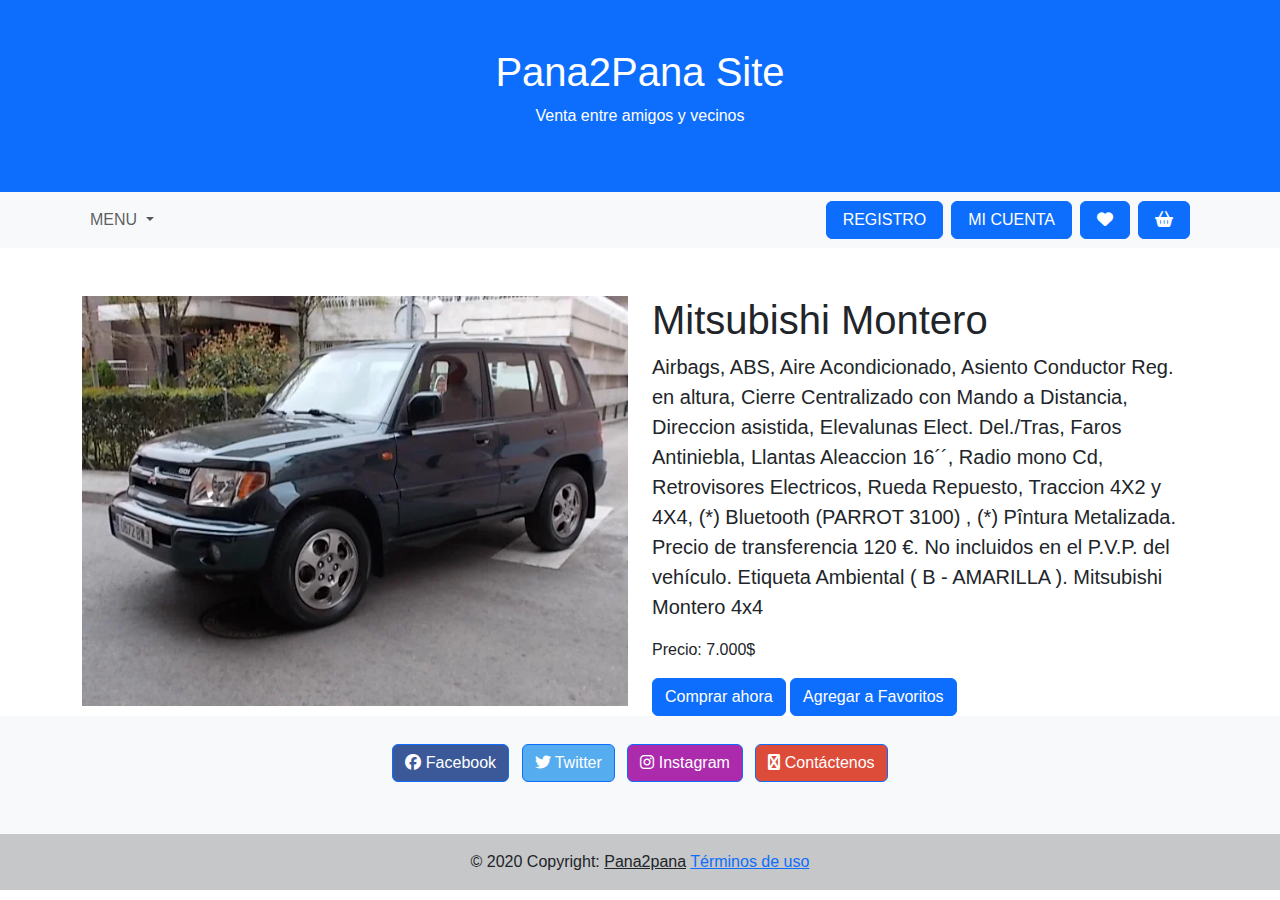
<file: WebPages/producto2.html>
<!DOCTYPE html>
<html lang="es">
<html lang="en">

<head>
  <title>Pana2Pana Shop.Producto</title>
  <meta charset="utf-8">
  <meta name="viewport" content="width=device-width, initial-scale=1">
  <link href="https://cdn.jsdelivr.net/npm/bootstrap@5.2.3/dist/css/bootstrap.min.css" rel="stylesheet">
  <script src="https://cdn.jsdelivr.net/npm/bootstrap@5.2.3/dist/js/bootstrap.bundle.min.js">
  </script>

  <link rel="stylesheet" href="https://cdn.jsdelivr.net/npm/@fortawesome/fontawesome-free@6.1.0/css/all.css">

  <meta name="description" value="Registro de usuario de la página P2P">
  <meta name="keywords" value="Ropa, muebles, educación, libros,
            electrónica">
  <link rel="stylesheet" href="https://cdnjs.cloudflare.com/ajax/libs/animate.css/4.1.1/animate.min.css" />
  <link rel="stylesheet" href="../css/main.css">
  <link rel="stylesheet" href="http://netdna.bootstrapcdn.com/font-awesome/4.0.3/css/font-awesome.min.css">
</head>

<header>
  <div class="p-5 bg-primary text-white text-center">
    <h1>Pana2Pana Site</h1>
    <p>Venta entre amigos y vecinos</p>
  </div>

  <nav class="navbar navbar-expand-lg navbar-light bg-light">
    <div class="container">
      <button class="navbar-toggler" type="button" data-bs-toggle="collapse" data-bs-target="#navbarButtonsExample"
        aria-controls="navbarButtonsExample" aria-expanded="false" aria-label="Toggle navigation">
        <span class="navbar-toggler-icon"></span>
      </button>

      <div class="collapse navbar-collapse" id="navbarButtonsExample">

        <ul class="navbar-nav me-auto mb-2 mb-lg-0">
          <li class="nav-item dropdown">
            <a class="nav-link dropdown-toggle" href="#" id="dropdownMenuButton1" data-bs-toggle="dropdown"
              aria-expanded="false">
              MENU
            </a>
            <ul class="dropdown-menu" aria-labelledby="dropdownMenuButton1">
              <li><a id="inicio-link" class="dropdown-item" href="../index.html">Inicio</a></li>
              <li><a id="categorias-link" class="dropdown-item" href="../WebPages/categories.html">Categorías</a></li>
              <li><a id="contacto-link" class="dropdown-item" href="../WebPages/mi-cuenta.html">Mi Cuenta</a></li>
              <li><a id="favoritos-link" class="dropdown-item" href="../WebPages/mis_favoritos.html">Mis Favoritos</a>
              </li>
              <li><a id="contactenos-link" class="dropdown-item" href="../WebPages/contactenos.html">Contáctenos</a></li>
            </ul>
          </li>
        </ul>

        <div class="d-flex align-items-center">
          <a href="./WebPages/registro.html">
            <button type="button" class="btn btn-primary px-3 me-2">REGISTRO</button>
          </a>
          <a href="./WebPages/mi-cuenta.html">
            <button type="button" class="btn btn-primary px-3 me-2">MI CUENTA</button>
          </a>
          <a class="btn btn-primary px-3 me-2" href="./WebPages/mis_favoritos.html" role="button">
            <i class="fas fa-heart"></i>
          </a>
          <a class="btn btn-primary px-3 me-2" href="./WebPages/carrito.html" role="button">
            <i class="fas fa-shopping-basket"></i>
          </a>
        </div>
      </div>
    </div>
  </nav>

  
</header>
<div class="container mt-5">
  <div class="row">
    <div class="col-md-6">
      <img class="img-fluid" src="../img/coche.jpg" alt="Cama Nido">
    </div>
    <div class="col-md-6">
      <h1>Mitsubishi Montero</h1>
      <p class="lead">Airbags, ABS, Aire Acondicionado, Asiento Conductor Reg. en altura, Cierre Centralizado con Mando a Distancia, Direccion asistida, Elevalunas Elect. Del./Tras, Faros Antiniebla, Llantas Aleaccion 16´´, Radio mono Cd, Retrovisores Electricos, Rueda Repuesto, Traccion 4X2 y 4X4, (*) Bluetooth (PARROT 3100) , (*) Pîntura Metalizada. Precio de transferencia 120 €. No incluidos en el P.V.P. del vehículo. Etiqueta Ambiental ( B - AMARILLA ). Mitsubishi Montero 4x4
      </p>
      <p class="font-weight-bold">Precio: 7.000$</p>
      <button class="btn btn-primary">Comprar ahora</button>
      <button class="btn btn-primary">Agregar a Favoritos</button>
    </div>
  </div>
</div>


<footer class="bg-light text-center ">

  <div class="container p-4">
    <section class="mb-4">
      <a class="btn btn-primary btn-floating m-1" style="background-color: #3b5998"
        href="https://es-la.facebook.com/pana2pana" role="button"><i class="fab fa-facebook-f"></i> Facebook</a>
      <a class="btn btn-primary btn-floating m-1" style="background-color: #55acee"
        href="https://twitter.com/panatopana" role="button"><i class="fab fa-twitter"></i> Twitter</a>
      <a class="btn btn-primary btn-floating m-1" style="background-color: #ac2bac"
        href="https://www.instagram.com/pana2pana" role="button"><i class="fab fa-instagram"></i> Instagram</a>
      <a class="btn btn-primary btn-floating m-1" style="background-color: #dd4b39"
        href="C:\Users\ipris\OneDrive\Documents\Pana2Pana\WebPages\contactenos.html" role="button"><i
          class="fab fa-envelope"></i> Contáctenos</a>
    </section>
  </div>

  <div class="text-center p-3" style="background-color: rgba(0, 0, 0, 0.2)">
    © 2020 Copyright:
    <a class="text-dark" href="https://www.google.es/">Pana2pana</a>
    <a href="../WebPages/terminos_y_condiciones.html">Términos de
      uso</a>
      
  </div>

</footer>
</body>

</html>
</file>
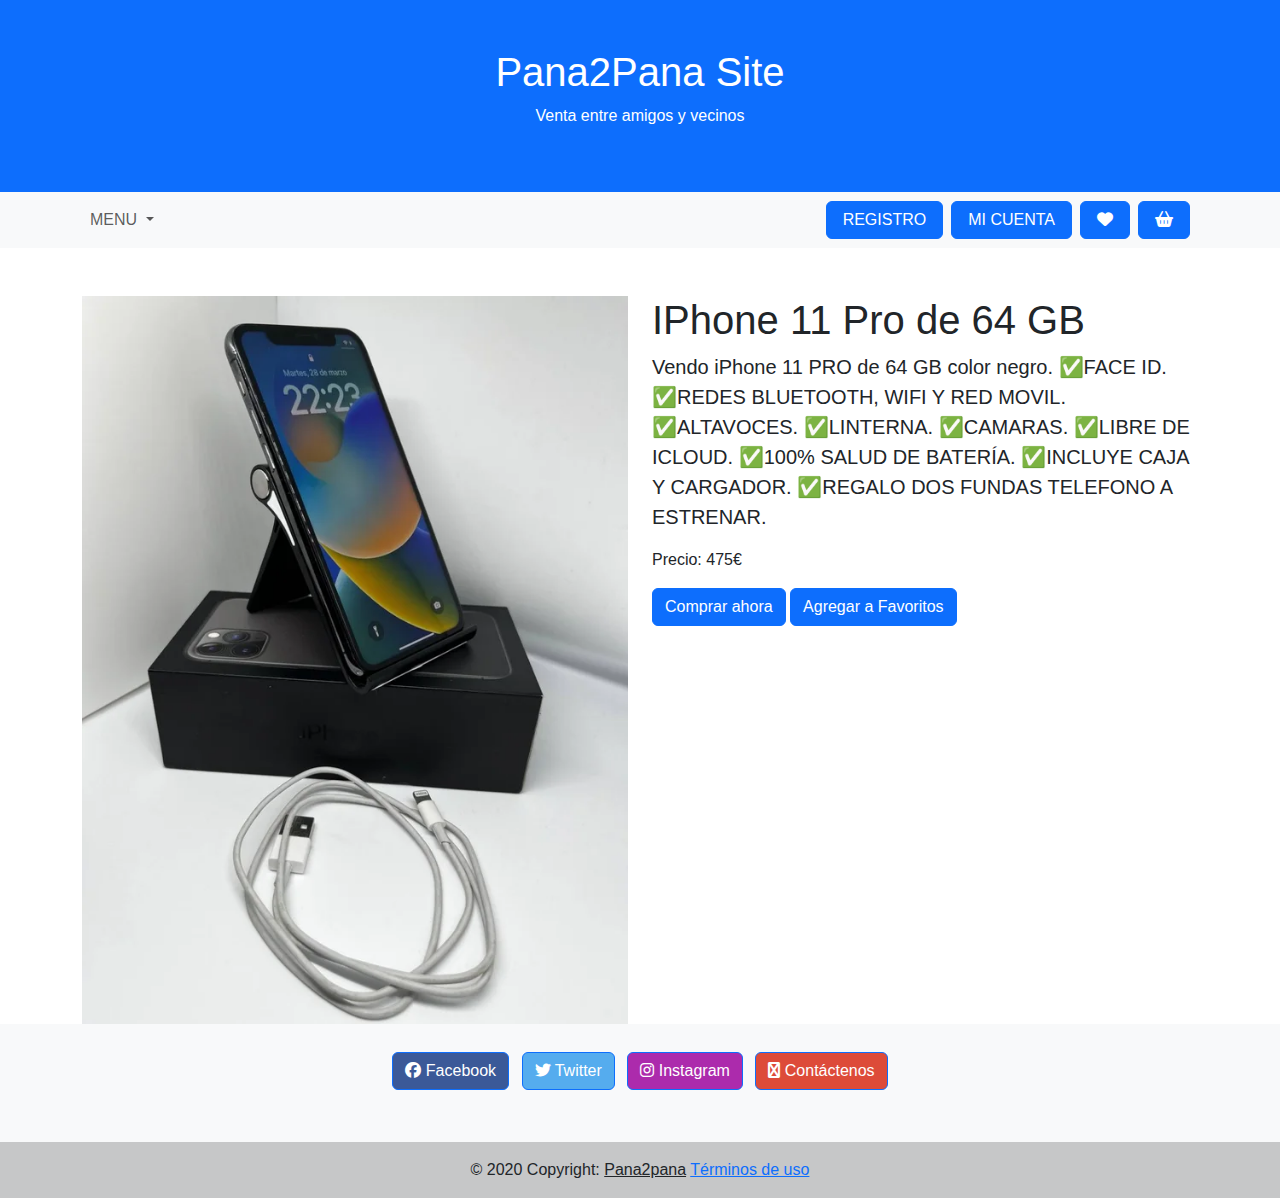
<file: WebPages/producto3.html>
<!DOCTYPE html>
<html lang="es">
<html lang="en">

<head>
  <title>Pana2Pana Shop.Producto</title>
  <meta charset="utf-8">
  <meta name="viewport" content="width=device-width, initial-scale=1">
  <link href="https://cdn.jsdelivr.net/npm/bootstrap@5.2.3/dist/css/bootstrap.min.css" rel="stylesheet">
  <script src="https://cdn.jsdelivr.net/npm/bootstrap@5.2.3/dist/js/bootstrap.bundle.min.js">
  </script>

  <link rel="stylesheet" href="https://cdn.jsdelivr.net/npm/@fortawesome/fontawesome-free@6.1.0/css/all.css">

  <meta name="description" value="Registro de usuario de la página P2P">
  <meta name="keywords" value="Ropa, muebles, educación, libros,
            electrónica">
  <link rel="stylesheet" href="https://cdnjs.cloudflare.com/ajax/libs/animate.css/4.1.1/animate.min.css" />
  <link rel="stylesheet" href="../css/main.css">
  <link rel="stylesheet" href="http://netdna.bootstrapcdn.com/font-awesome/4.0.3/css/font-awesome.min.css">
</head>

<header>
  <div class="p-5 bg-primary text-white text-center">
    <h1>Pana2Pana Site</h1>
    <p>Venta entre amigos y vecinos</p>
  </div>

  <nav class="navbar navbar-expand-lg navbar-light bg-light">
    <div class="container">
      <button class="navbar-toggler" type="button" data-bs-toggle="collapse" data-bs-target="#navbarButtonsExample"
        aria-controls="navbarButtonsExample" aria-expanded="false" aria-label="Toggle navigation">
        <span class="navbar-toggler-icon"></span>
      </button>

      <div class="collapse navbar-collapse" id="navbarButtonsExample">

        <ul class="navbar-nav me-auto mb-2 mb-lg-0">
          <li class="nav-item dropdown">
            <a class="nav-link dropdown-toggle" href="#" id="dropdownMenuButton1" data-bs-toggle="dropdown"
              aria-expanded="false">
              MENU
            </a>
            <ul class="dropdown-menu" aria-labelledby="dropdownMenuButton1">
              <li><a id="inicio-link" class="dropdown-item" href="../index.html">Inicio</a></li>
              <li><a id="categorias-link" class="dropdown-item" href="../WebPages/categories.html">Categorías</a></li>
              <li><a id="contacto-link" class="dropdown-item" href="../WebPages/mi-cuenta.html">Mi Cuenta</a></li>
              <li><a id="favoritos-link" class="dropdown-item" href="../WebPages/mis_favoritos.html">Mis Favoritos</a>
              </li>
              <li><a id="contactenos-link" class="dropdown-item" href="../WebPages/contactenos.html">Contáctenos</a></li>
            </ul>
          </li>
        </ul>

        <div class="d-flex align-items-center">
          <a href="./WebPages/registro.html">
            <button type="button" class="btn btn-primary px-3 me-2">REGISTRO</button>
          </a>
          <a href="./WebPages/mi-cuenta.html">
            <button type="button" class="btn btn-primary px-3 me-2">MI CUENTA</button>
          </a>
          <a class="btn btn-primary px-3 me-2" href="./WebPages/mis_favoritos.html" role="button">
            <i class="fas fa-heart"></i>
          </a>
          <a class="btn btn-primary px-3 me-2" href="./WebPages/carrito.html" role="button">
            <i class="fas fa-shopping-basket"></i>
          </a>
        </div>
      </div>
    </div>
  </nav>

  
</header>
<div class="container mt-5">
  <div class="row">
    <div class="col-md-6">
      <img class="img-fluid" src="../img/movil.jpg" alt="Movil">
    </div>
    <div class="col-md-6">
      <h1>IPhone 11 Pro de 64 GB</h1>
      <p class="lead">Vendo iPhone 11 PRO de 64 GB color negro. ✅FACE ID. 
      ✅REDES BLUETOOTH, WIFI Y RED MOVIL. 
      ✅ALTAVOCES. ✅LINTERNA. ✅CAMARAS. 
      ✅LIBRE DE ICLOUD. ✅100% SALUD DE BATERÍA. 
      ✅INCLUYE CAJA Y CARGADOR. ✅REGALO DOS FUNDAS TELEFONO A ESTRENAR.</p>
      <p class="font-weight-bold">Precio: 475€</p>
      <button class="btn btn-primary">Comprar ahora</button>
      <button class="btn btn-primary">Agregar a Favoritos</button>
    </div>
  </div>
</div>


<footer class="bg-light text-center ">

  <div class="container p-4">
    <section class="mb-4">
      <a class="btn btn-primary btn-floating m-1" style="background-color: #3b5998"
        href="https://es-la.facebook.com/pana2pana" role="button"><i class="fab fa-facebook-f"></i> Facebook</a>
      <a class="btn btn-primary btn-floating m-1" style="background-color: #55acee"
        href="https://twitter.com/panatopana" role="button"><i class="fab fa-twitter"></i> Twitter</a>
      <a class="btn btn-primary btn-floating m-1" style="background-color: #ac2bac"
        href="https://www.instagram.com/pana2pana" role="button"><i class="fab fa-instagram"></i> Instagram</a>
      <a class="btn btn-primary btn-floating m-1" style="background-color: #dd4b39"
        href="C:\Users\ipris\OneDrive\Documents\Pana2Pana\WebPages\contactenos.html" role="button"><i
          class="fab fa-envelope"></i> Contáctenos</a>
    </section>
  </div>

  <div class="text-center p-3" style="background-color: rgba(0, 0, 0, 0.2)">
    © 2020 Copyright:
    <a class="text-dark" href="https://www.google.es/">Pana2pana</a>
    <a href="../WebPages/terminos_y_condiciones.html">Términos de
      uso</a>
      
  </div>

</footer>
</body>

</html>
</file>
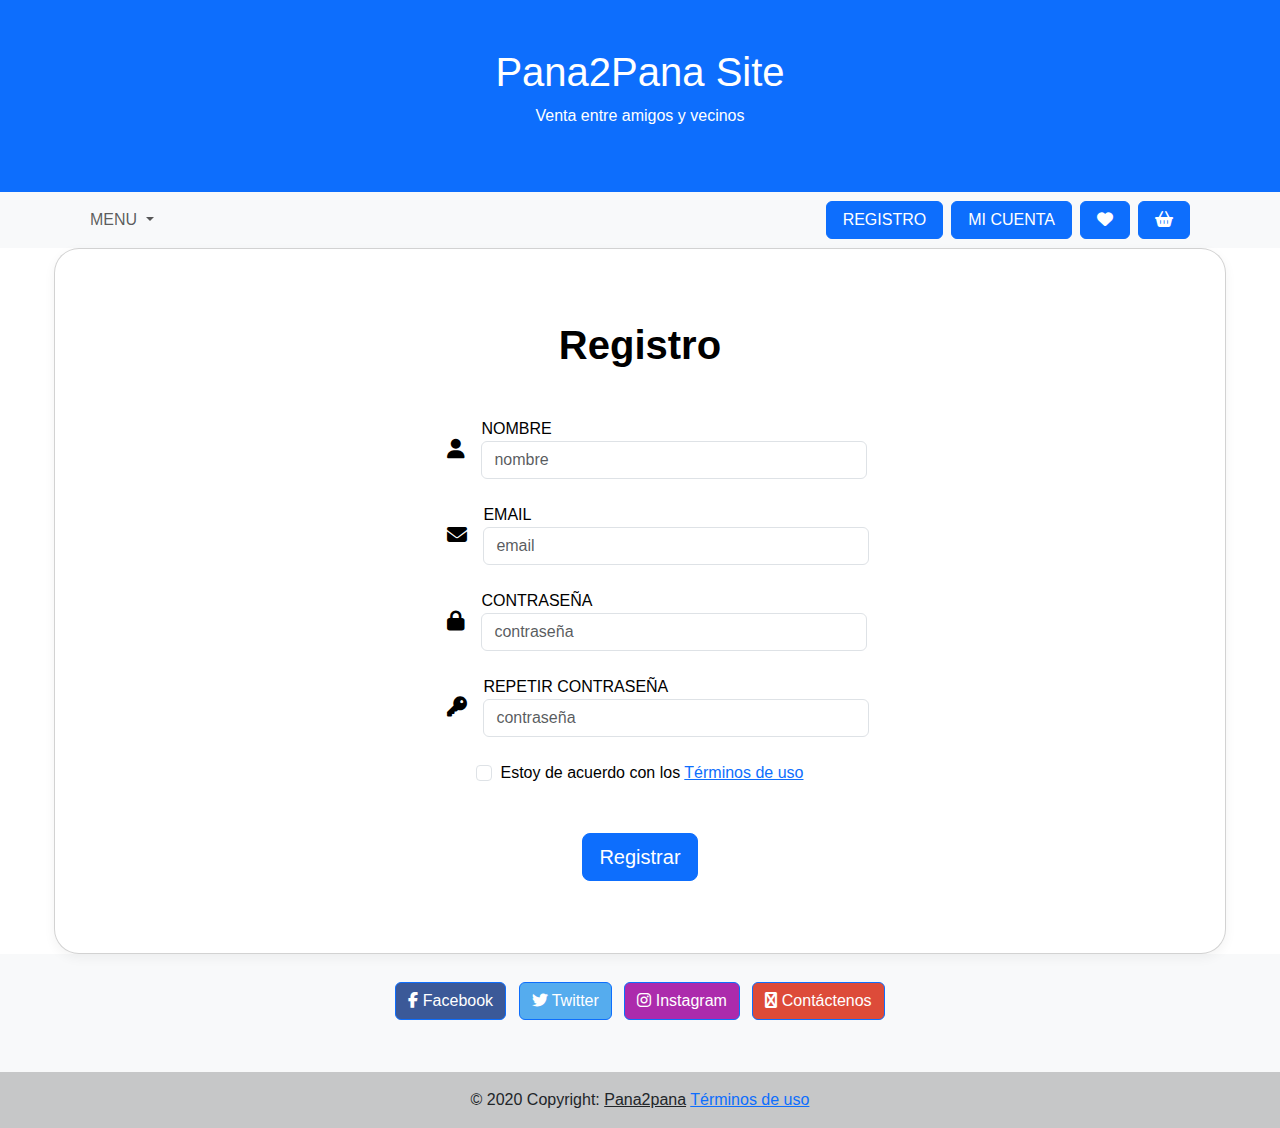
<file: WebPages/registro.html>
<!DOCTYPE html>
<html lang="en">

<head>
    <meta charset="UTF-8">
    <meta http-equiv="X-UA-Compatible" content="IE=edge">
    <meta name="viewport" content="width=device-width, initial-scale=1.0">
    <title>Pana2pana Shop.Registro</title>
    <link href="https://cdn.jsdelivr.net/npm/bootstrap@5.2.3/dist/css/bootstrap.min.css" rel="stylesheet">
    <script src="https://cdn.jsdelivr.net/npm/bootstrap@5.2.3/dist/js/bootstrap.bundle.min.js"></script>

    <link rel="stylesheet" href="https://cdn.jsdelivr.net/npm/@fortawesome/fontawesome-free@6.1.0/css/all.css">
    <link rel="stylesheet" href="../css/main.css">
    <meta name="description" value="Registro de usuario de la página P2P">
    <meta name="keywords" value="Ropa, muebles, educación, libros,
            electrónica">
</head>

<body>
    <header>
        <div class="p-5 bg-primary text-white text-center">
            <h1>Pana2Pana Site</h1>
            <p>Venta entre amigos y vecinos</p>
        </div>

        <nav class="navbar navbar-expand-lg navbar-light bg-light">
            <div class="container">
                <button class="navbar-toggler" type="button" data-bs-toggle="collapse"
                    data-bs-target="#navbarButtonsExample" aria-controls="navbarButtonsExample" aria-expanded="false"
                    aria-label="Toggle navigation">
                    <span class="navbar-toggler-icon"></span>
                </button>
    
                <div class="collapse navbar-collapse" id="navbarButtonsExample">
    
                    <ul class="navbar-nav me-auto mb-2 mb-lg-0">
                        <li class="nav-item dropdown">
                            <a class="nav-link dropdown-toggle" href="#" id="dropdownMenuButton1" data-bs-toggle="dropdown"
                                aria-expanded="false">
                                MENU
                            </a>
                            <ul class="dropdown-menu" aria-labelledby="dropdownMenuButton1">
                                <li><a id="inicio-link" class="dropdown-item" href="./index.html">Inicio</a></li>
                                <li><a id="categorias-link" class="dropdown-item"
                                        href="./WebPages/categories.html">Categorías</a></li>
                                <li><a id="contacto-link" class="dropdown-item" href="./WebPages/mi-cuenta.html">Mi
                                        Cuenta</a></li>
                                <li><a id="favoritos-link" class="dropdown-item" href="./WebPages/mis_favoritos.html">Mis
                                        Favoritos</a></li>
                                <li><a id="contactenos-link" class="dropdown-item"
                                        href="./WebPages/contactenos.html">Contáctenos</a></li>
                            </ul>
                        </li>
                    </ul>
    
                    <div class="d-flex align-items-center">
                        <a href="./WebPages/registro.html">
                            <button type="button" class="btn btn-primary px-3 me-2">REGISTRO</button>
                        </a>
                        <a href="./WebPages/mi-cuenta.html">
                            <button type="button" class="btn btn-primary px-3 me-2">MI CUENTA</button>
                        </a>
                        <a class="btn btn-primary px-3 me-2" href="./WebPages/mis_favoritos.html" role="button">
                            <i class="fas fa-heart"></i>
                        </a>
                        <a class="btn btn-primary px-3 me-2" href="./WebPages/carrito.html" role="button">
                            <i class="fas fa-shopping-basket"></i>
                        </a>
                    </div>
                </div>
            </div>
        </nav>
    </header>
    
    <section class="vh-50">
        <div>
            <div class="row d-flex justify-content-center
                    align-items-center">
                <div class="col-lg-12 col-xl-11">
                    <div class="card text-black" style="border-radius:
                            25px;">
                        <div class="card-body p-md-5">
                            <div class="row justify-content-center">
                                <div class="col-md-10 col-lg-6 col-xl-5
                                        order-2 order-lg-1">
                                    <p class="text-center h1 fw-bold mb-5
                                            mx-1 mx-md-4 mt-4">Registro</p>
                                    <form class="mx-1 mx-md-4" method="get" action="#">
                                        <div class="d-flex flex-row
                                                align-items-center mb-4">
                                            <i class="fas fa-user fa-lg me-3
                                                    fa-fw"></i>
                                            <div class="col-md-12"><label class="labels">NOMBRE</label><input
                                                    type="text" class="form-control" placeholder="nombre" value="">
                                            </div>
                                        </div>
                                        <div class="d-flex flex-row
                                                align-items-center mb-4">
                                            <i class="fas fa-envelope fa-lg
                                                    me-3 fa-fw"></i>
                                            <div class="col-md-12"><label class="labels">EMAIL</label><input type="text"
                                                    class="form-control" placeholder="email" value=""></div>
                                        </div>
                                        <div class="d-flex flex-row
                                                align-items-center mb-4">
                                            <i class="fas fa-lock fa-lg me-3
                                                    fa-fw"></i>
                                            <div class="col-md-12"><label class="password">CONTRASEÑA</label><input
                                                    type="text" class="form-control" placeholder="contraseña" value="">
                                            </div>
                                        </div>
                                        <div class="d-flex flex-row
                                                align-items-center mb-4">
                                            <i class="fas fa-key fa-lg me-3
                                                    fa-fw"></i>
                                            <div class="col-md-12"><label class="password">REPETIR
                                                    CONTRASEÑA</label><input type="text" class="form-control"
                                                    placeholder="contraseña" value="">
                                            </div>
                                        </div>
                                        <div class="form-check d-flex
                                                justify-content-center mb-5">
                                            <input class="form-check-input
                                                    me-2" type="checkbox" value="" id="form2Example3c" />
                                            <label class="form-check-label" for="form2Example3">
                                                Estoy de acuerdo con los <a href="../WebPages/terminos_y_condiciones.html">Términos de
                                                    uso</a>
                                            </label>
                                        </div>
                                        <div class="d-flex
                                                justify-content-center mx-4 mb-3
                                                mb-lg-4">
                                            <button type="button" class="btn
                                                    btn-primary btn-lg">Registrar</button>
                                        </div>
                                    </form>
                                </div>
                            </div>
                        </div>
                    </div>
                </div>
            </div>
        </div>
    </section>

    <footer class="bg-light text-center ">

        <div class="container p-4">


            <section class="mb-4">

                <a class="btn btn-primary btn-floating m-1" style="background-color: #3b5998"
                    href="https://es-la.facebook.com/pana2pana" role="button"><i class="fab fa-facebook-f"></i>
                    Facebook</a>


                <a class="btn btn-primary btn-floating m-1" style="background-color: #55acee"
                    href="https://twitter.com/panatopana" role="button"><i class="fab fa-twitter"></i> Twitter</a>


                <a class="btn btn-primary btn-floating m-1" style="background-color: #ac2bac"
                    href="https://www.instagram.com/pana2pana" role="button"><i class="fab fa-instagram"></i>
                    Instagram</a>


                <a class="btn btn-primary btn-floating m-1" style="background-color: #dd4b39"
                    href="C:\Users\ipris\OneDrive\Documents\Pana2Pana\WebPages\contactenos.html" role="button"><i
                        class="fab fa-envelope"></i> Contáctenos</a>
            </section>




        </div>



        <div class="text-center p-3" style="background-color: rgba(0, 0, 0,
                0.2)">
            © 2020 Copyright:
            <a class="text-dark" href="https://www.google.es/">Pana2pana</a>
            <a href="../WebPages/terminos_y_condiciones.html">Términos de
                uso</a>
    </footer>
</body>

</html>
</file>
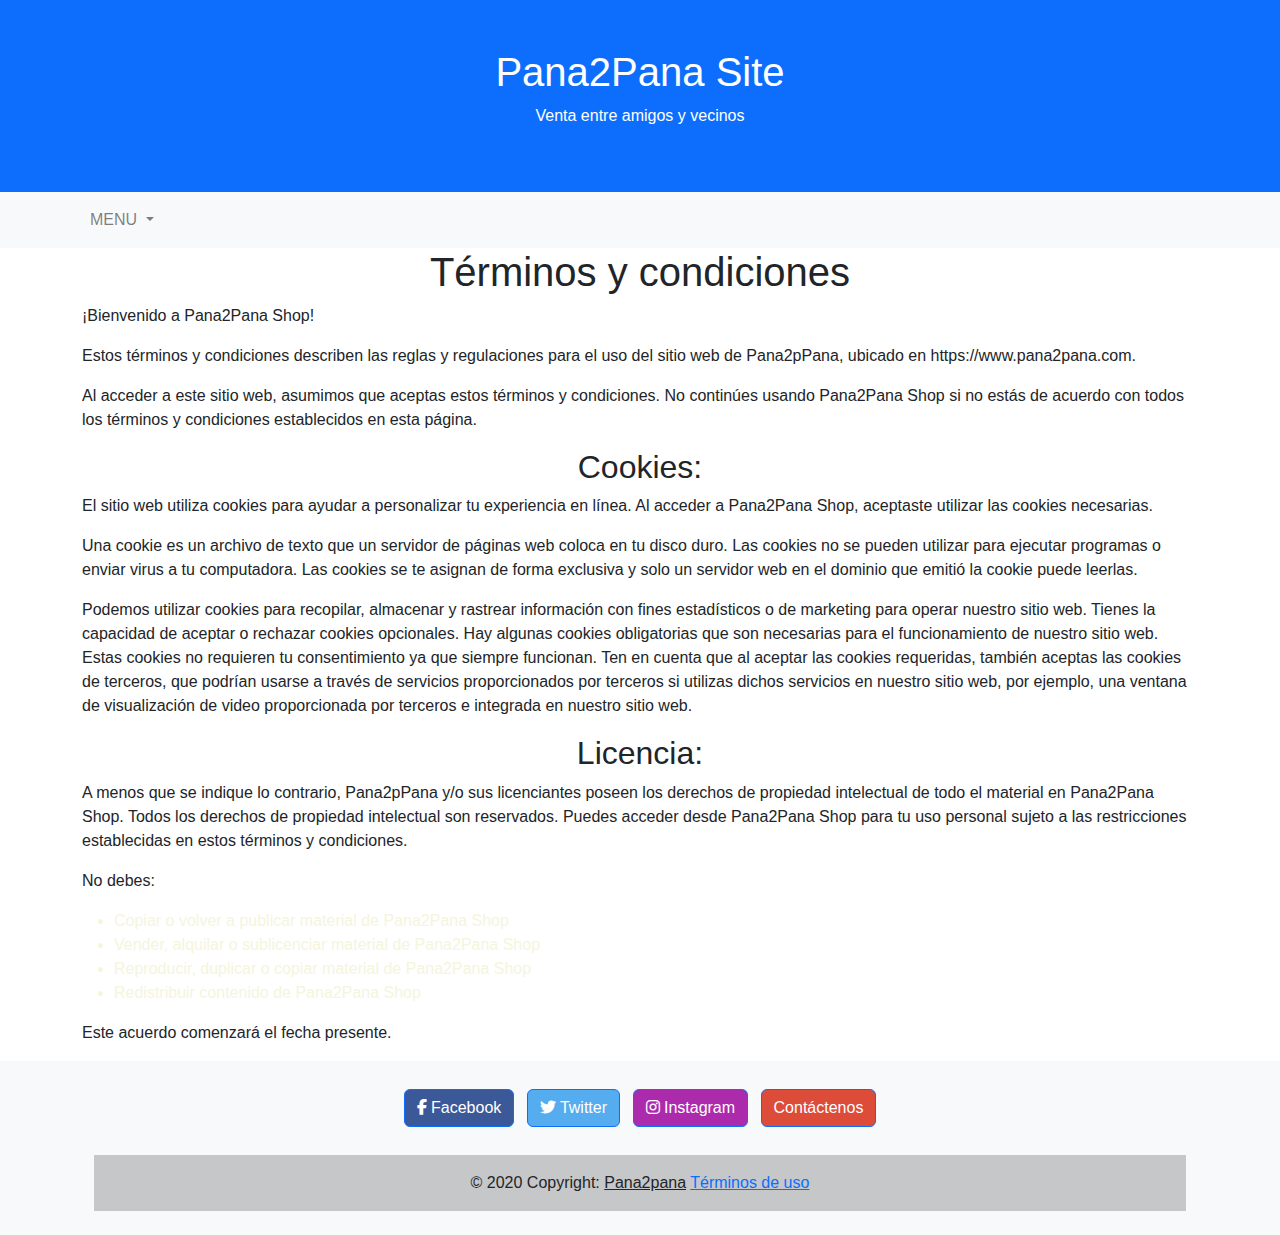
<file: WebPages/terminos_y_condiciones.html>
<!DOCTYPE html>
<html lang="es">
<head>
  <meta charset="UTF-8">
  <meta name="viewport" content="width=device-width, initial-scale=1.0">
  <meta http-equiv="X-UA-Compatible" content="ie=edge">
  <title>Términos y condiciones - Pana2Pana Shop</title>
  <link rel="stylesheet" href="https://maxcdn.bootstrapcdn.com/bootstrap/4.3.1/css/bootstrap.min.css">
  <link href="https://cdn.jsdelivr.net/npm/bootstrap@5.2.3/dist/css/bootstrap.min.css" rel="stylesheet">
  <script src="https://cdn.jsdelivr.net/npm/bootstrap@5.2.3/dist/js/bootstrap.bundle.min.js"></script>
  <link rel="stylesheet" href="https://cdn.jsdelivr.net/npm/@fortawesome/fontawesome-free@6.1.0/css/all.css">
  <link rel="stylesheet" href="../css/main.css">

</head>


<body>

    <header>
        <div class="p-5 bg-primary text-white text-center">
            <h1>Pana2Pana Site</h1>
            <p>Venta entre amigos y vecinos</p>
        </div>

        <nav class="navbar navbar-expand-lg navbar-light bg-light">
            <div class="container">
                <button class="navbar-toggler" type="button" data-bs-toggle="collapse"
                    data-bs-target="#navbarButtonsExample" aria-controls="navbarButtonsExample" aria-expanded="false"
                    aria-label="Toggle navigation">
                    <span class="navbar-toggler-icon"></span>
                </button>
    
                <div class="collapse navbar-collapse" id="navbarButtonsExample">
    
                    <ul class="navbar-nav me-auto mb-2 mb-lg-0">
                        <li class="nav-item dropdown">
                            <a class="nav-link dropdown-toggle" href="#" id="dropdownMenuButton1" data-bs-toggle="dropdown"
                                aria-expanded="false">
                                MENU
                            </a>
                            <ul class="dropdown-menu" aria-labelledby="dropdownMenuButton1">
                                <li><a id="inicio-link" class="dropdown-item" href="../index.html">Inicio</a></li>
                            </ul>
                        </li>
                    </ul>
                </div>
            </div>
        </nav>
    </header>

  <div class="container">
    <h1 class="text-center">Términos y condiciones</h1>
    <p>¡Bienvenido a Pana2Pana Shop!</p>
    <p>Estos términos y condiciones describen las reglas y regulaciones para el uso del sitio web de Pana2pPana, ubicado en https://www.pana2pana.com.</p>
    <p>Al acceder a este sitio web, asumimos que aceptas estos términos y condiciones. No continúes usando Pana2Pana Shop si no estás de acuerdo con todos los términos y condiciones establecidos en esta página.</p>
    <h2>Cookies:</h2>
    <p>El sitio web utiliza cookies para ayudar a personalizar tu experiencia en línea. Al acceder a Pana2Pana Shop, aceptaste utilizar las cookies necesarias.</p>
    <p>Una cookie es un archivo de texto que un servidor de páginas web coloca en tu disco duro. Las cookies no se pueden utilizar para ejecutar programas o enviar virus a tu computadora. Las cookies se te asignan de forma exclusiva y solo un servidor web en el dominio que emitió la cookie puede leerlas.</p>
    <p>Podemos utilizar cookies para recopilar, almacenar y rastrear información con fines estadísticos o de marketing para operar nuestro sitio web. Tienes la capacidad de aceptar o rechazar cookies opcionales. Hay algunas cookies obligatorias que son necesarias para el funcionamiento de nuestro sitio web. Estas cookies no requieren tu consentimiento ya que siempre funcionan. Ten en cuenta que al aceptar las cookies requeridas, también aceptas las cookies de terceros, que podrían usarse a través de servicios proporcionados por terceros si utilizas dichos servicios en nuestro sitio web, por ejemplo, una ventana de visualización de video proporcionada por terceros e integrada en nuestro sitio web.</p>
    <h2>Licencia:</h2>
    <p>A menos que se indique lo contrario, Pana2pPana y/o sus licenciantes poseen los derechos de propiedad intelectual de todo el material en Pana2Pana Shop. Todos los derechos de propiedad intelectual son reservados. Puedes acceder desde Pana2Pana Shop para tu uso personal sujeto a las restricciones establecidas en estos términos y condiciones.</p>
    <p>No debes:</p>
    <ul>
      <li>Copiar o volver a publicar material de Pana2Pana Shop</li>
      <li>Vender, alquilar o sublicenciar material de Pana2Pana Shop</li>
      <li>Reproducir, duplicar o copiar material de Pana2Pana Shop</li>
      <li>Redistribuir contenido de Pana2Pana Shop </li>
    </ul>
    <p>Este acuerdo comenzará el fecha presente.</p>
    </div>
    <footer class="bg-light text-center ">

        <div class="container p-4">


            <section class="mb-4">

                <a class="btn btn-primary btn-floating m-1" style="background-color: #3b5998"
                    href="https://es-la.facebook.com/pana2pana" role="button"><i class="fab fa-facebook-f"></i>
                    Facebook</a>


                <a class="btn btn-primary btn-floating m-1" style="background-color: #55acee"
                    href="https://twitter.com/panatopana" role="button"><i class="fab fa-twitter"></i> Twitter</a>


                <a class="btn btn-primary btn-floating m-1" style="background-color: #ac2bac"
                    href="https://www.instagram.com/pana2pana" role="button"><i class="fab fa-instagram"></i>
                    Instagram</a>


                <a class="btn btn-primary btn-floating m-1" style="background-color: #dd4b39"
                    href="./WebPages/contactenos.html" role="button"><i class=></i> Contáctenos</a>
            </section>
            <div class="text-center p-3" style="background-color: rgba(0, 0, 0,
                    0.2)">
                © 2020 Copyright:
                <a class="text-dark" href="https://www.google.es/">Pana2pana</a>
                <a href="../WebPages/terminos_y_condiciones.html">Términos de
                    uso</a>
            </div>
    </footer>
</body>

</html>
</file>
<file: css/main.css>
@charset "UTF-8";
/*Colores*/
/*Tamaños de navegacion*/

#contenedorTarjetas{
    margin:0;
    padding:0;
    box-sizing: border-box;
    display:flex;
    flex-wrap: wrap;
}

.tarjeta{
    width:250px;
    height: 430px;
    border:1px solid;
    border-radius:5px;
    overflow: hidden;
    display:flex;
    flex-direction: column;
    gap:10px;
    margin:10px;
    padding:10px;
    
}
.encabezado{
  width:100%;
  height: 80px;
  background-color: blue;
  display: flex;
  justify-content: end;
}

#carrito{
  padding:20px;
  color: black;
  display: flex;
  align-items: center;
  position: relative;

}

#carrito i{
  font-size: 24px;

}

#carrito span{
  background-color: white;
  width: 20px;
  height: 20px;
  border-radius: 50%;
  text-align: center;
  position: absolute;
  top: 50px;
  left: 40px
}
.tarjeta button{
  border:none;
  background-color: blue;
  color:white;
  padding: 10px 20px;
  border-radius: 5px;
  margin:10px;
  }

  .tarjeta .contenido{
    padding:10px;
    display: flex;
    flex-direction: column;
    gap: 10px;
  }

.tarjeta img{
  width:inherit;
  height: 150px;
  object-fit: cover;
}



.form input {
  width: 90%;
  height: 30px;
  margin: 0.5rem;
}
.form button {
  padding: 0.5em 1em;
  border: none;
  background: rgb(255, 100, 100);
  cursor: pointer;
  justify-content: center;
  align-items: center;
  display: flex;
  flex-direction: row;
  justify-content: center;
}

.form-outline {
  width: 100%;
  max-width: 600px;
  margin: 0 auto;
  display: flex;
  flex-direction: column;
  justify-content: center;
  align-items: center;
}

.navbar .navbar-nav .nav-link .nav-item {
  color: azure;
  font-size: 3em;
}

.navbar .navbar-nav .nav-link:hover {
  color: #808080;
}

.card {
  box-shadow: 0 0.25rem 0.75rem rgba(0, 0, 0, 0.05);
  transition: all 0.3s ease-in-out;
}

.card:hover {
  transform: translateY(-5px);
}

.grid-container {
  display: grid;
  grid-template-rows: 100px, 100px;
  grid-template-columns: 100px, 100px, 100px;
}

.grid-item {
  border: 1px solid red;
}

.item1 {
  background-color: blueviolet;
}

.item2 {
  background-color: yellow;
}

.item3 {
  background-color: red;
}

.item4 {
  background-color: green;
}

.item5 {
  background-color: magenta;
}

.container2 {
  display: grid;
  grid-template-columns: 0.5fr 1fr 1fr 2.5fr 0.5fr;
  grid-template-rows: 50px 1fr 1fr 1fr;
  gap: 5px 5px;
  grid-auto-flow: row;
  align-content: center;
  align-items: stretch;
  grid-template-areas: ". FOTO DATOS DESCRIPCION ." ". FOTO1 DATOS1 DESCRIPCION1 ." ". FOTO2 DATOS2 DESCRIPCION2 ." ". FOTO3 DATOS3 DESCRIPCION3 .";
}

.FOTO {
  grid-area: FOTO;
  align-self: center;
}

.DATOS {
  grid-area: DATOS;
  align-self: center;
}

.FOTO1 {
  grid-area: FOTO1;
  border-style: solid;
  border-width: 1px;
}

.DESCRIPCION {
  grid-area: DESCRIPCION;
  align-self: center;
}

.DATOS1 {
  display: grid;
  grid-template-columns: 1fr 1fr 1fr;
  grid-template-rows: 33% 33% 33%;
  gap: 5px 5px;
  grid-auto-flow: row;
  grid-template-areas: "USUARIO1 USUARIO1 USUARIO1" "UBICACION1 UBICACION1 UBICACION1" "FECHA1 FECHA1 FECHA1";
  grid-area: DATOS1;
  border-style: solid;
  border-width: 1px;
}

.USUARIO1 {
  grid-area: USUARIO1;
}

.UBICACION1 {
  grid-area: UBICACION1;
}

.FECHA1 {
  grid-area: FECHA1;
}

.DESCRIPCION1 {
  grid-area: DESCRIPCION1;
  border-style: solid;
  border-width: 1px;
}

.FOTO2 {
  grid-area: FOTO2;
  border-style: solid;
  border-width: 1px;
}

.DESCRIPCION2 {
  grid-area: DESCRIPCION2;
  border-style: solid;
  border-width: 1px;
}

.DATOS2 {
  display: grid;
  grid-template-columns: 1fr 1fr 1fr;
  grid-template-rows: 33% 33% 33%;
  gap: 5px 5px;
  grid-auto-flow: row;
  grid-template-areas: "USUARIO2 USUARIO2 USUARIO2" "UBICACION2 UBICACION2 UBICACION2" "FECHA2 FECHA2 FECHA2";
  grid-area: DATOS2;
  border-style: solid;
  border-width: 1px;
}

.USUARIO2 {
  grid-area: USUARIO2;
}

.UBICACION2 {
  grid-area: UBICACION2;
}

.FECHA2 {
  grid-area: FECHA2;
}

.FOTO3 {
  grid-area: FOTO3;
  border-style: solid;
  border-width: 1px;
}

.DESCRIPCION3 {
  grid-area: DESCRIPCION3;
  border-style: solid;
  border-width: 1px;
}

.DATOS3 {
  display: grid;
  grid-template-columns: 1fr 1fr 1fr;
  grid-template-rows: 33% 33% 33%;
  gap: 5px 5px;
  grid-auto-flow: row;
  grid-template-areas: "USUARIO3 USUARIO3 USUARIO3" "UBICACION3 UBICACION3 UBICACION3" "FECHA-3 FECHA-3 FECHA-3";
  grid-area: DATOS3;
  border-style: solid;
  border-width: 1px;
}

.USUARIO3 {
  grid-area: USUARIO3;
}

.UBICACION3 {
  grid-area: UBICACION3;
}

.FECHA-3 {
  grid-area: FECHA-3;
}

.gradient-custom-4 {
  background: blue;
  /* Chrome 10-25, Safari 5.1-6 */
  background: -webkit-linear-gradient(to right, rgb(132, 250, 176), rgb(143, 211, 244));
  /* W3C, IE 10+/ Edge, Firefox 16+, Chrome 26+, Opera 12+, Safari 7+ */
  background: linear-gradient(to right, rgb(132, 250, 176), rgb(143, 211, 244));
}

li {
  color: beige;
}

h2 {
  text-align: center;
}

img {
  justify-content: center;
}

footer {
  display: block;
}

body {
  font-family: Arial, sans-serif;
  font-size: 16px;
  line-height: 1.5;
}

/*Nuevo*/
.img-producto-carrito {
  width: 200px; /* you can use % */
  height: auto;
}

.card-img-top {
  height: 200px;
  object-fit: cover;
}

.card-title {
  font-size: 1.25rem;
  font-weight: bold;
}

.card-text {
  font-size: 1rem;
}

.card-body {
  flex: 1 1 auto;
  display: flex;
  flex-direction: column;
}

.card-footer {
  font-size: 0.8rem;
  color: #888;
}

.sm-icons {
  flex-direction: row;
}

@media only screen and (max-width: 960px) {
  .sm-icons .nav-item {
    padding-right: 1em;
  }
}
.bi {
  vertical-align: -0.125em;
  fill: currentColor;
}

.fakeimg {
  height: 200px;
  background: white;
}

/*# sourceMappingURL=main.css.map */
table, td {
  border: 1px solid black;
}

.valoresDolares{
  text-align: right;

}




.text-secondary-d1 {
  color: #728299!important;
}
.page-header {
  margin: 0 0 1rem;
  padding-bottom: 1rem;
  padding-top: .5rem;
  border-bottom: 1px dotted #e2e2e2;
  display: -ms-flexbox;
  display: flex;
  -ms-flex-pack: justify;
  justify-content: space-between;
  -ms-flex-align: center;
  align-items: center;
}
.page-title {
  padding: 0;
  margin: 0;
  font-size: 1.75rem;
  font-weight: 300;
}
.brc-default-l1 {
  border-color: #dce9f0!important;
}

.ml-n1, .mx-n1 {
  margin-left: -.25rem!important;
}
.mr-n1, .mx-n1 {
  margin-right: -.25rem!important;
}
.mb-4, .my-4 {
  margin-bottom: 1.5rem!important;
}

hr {
  margin-top: 1rem;
  margin-bottom: 1rem;
  border: 0;
  border-top: 1px solid rgba(0,0,0,.1);
}

.text-grey-m2 {
  color: #888a8d!important;
}

.text-success-m2 {
  color: #86bd68!important;
}

.font-bolder, .text-600 {
  font-weight: 600!important;
}

.text-110 {
  font-size: 110%!important;
}
.text-blue {
  color: #478fcc!important;
}
.pb-25, .py-25 {
  padding-bottom: .75rem!important;
}

.pt-25, .py-25 {
  padding-top: .75rem!important;
}
.bgc-default-tp1 {
  background-color: rgba(121,169,197,.92)!important;
}
.bgc-default-l4, .bgc-h-default-l4:hover {
  background-color: #f3f8fa!important;
}
.page-header .page-tools {
  -ms-flex-item-align: end;
  align-self: flex-end;
}

.btn-light {
  color: #757984;
  background-color: #f5f6f9;
  border-color: #dddfe4;
}
.w-2 {
  width: 1rem;
}

.text-120 {
  font-size: 120%!important;
}
.text-primary-m1 {
  color: #4087d4!important;
}

.text-danger-m1 {
  color: #dd4949!important;
}
.text-blue-m2 {
  color: #68a3d5!important;
}
.text-150 {
  font-size: 150%!important;
}
.text-60 {
  font-size: 60%!important;
}
.text-grey-m1 {
  color: #7b7d81!important;
}
.align-bottom {
  vertical-align: bottom!important;
}

.aviso{
  display: grid;
  grid-template-columns: 1fr ;
  border-style: solid;
  border-width: 1px;
}
</file>
